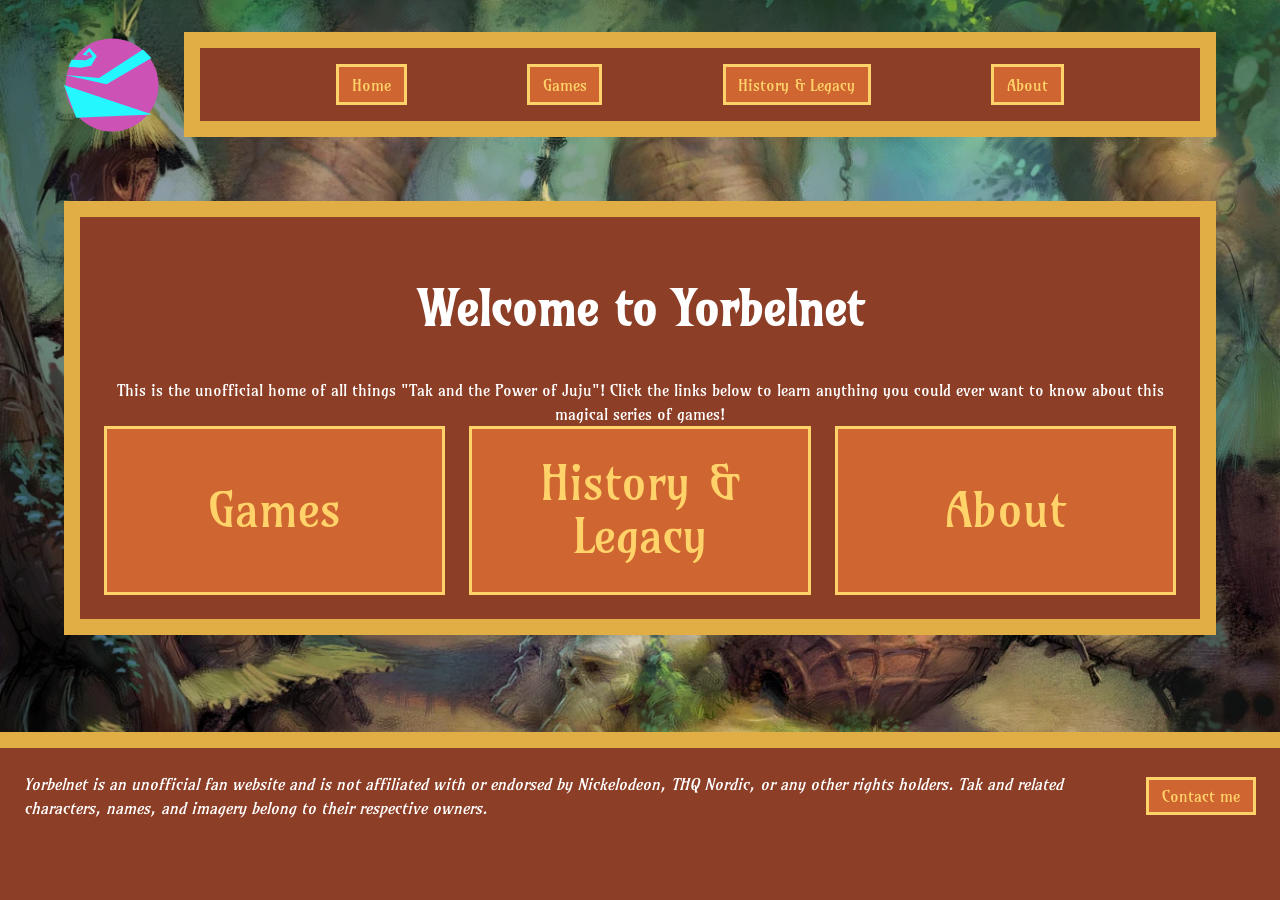
<file: index.html>
<!DOCTYPE html>
<html lang="en">
<head>
    <meta charset="UTF-8">
    <meta name="viewport" content="width=device-width, initial-scale=1.0">
    <title>Yorbelnet</title>
    <link rel="icon" type="image/svg+xml" href="assets/Yorbel.svg">
    <link rel="stylesheet" href="styles.css">

    <script>
        class HelloWorld extends HTMLElement {
            connectedCallback() {
                console.log("Hello World!");
            }
        }

        customElements.define("hello-world", HelloWorld);
    </script>
</head>
<body>
    <header>
        <site-logo>
            <a href="index.html" title="Go to homepage" aria-label="Go to homepage">
                <svg width="50" height="50" viewBox="0 0 124 124" fill="none" aria-hidden="true">
                    <circle cx="62" cy="62" r="60" fill="#cd52b5"/>
                    <polygon points="0,62 15.8,104.2 114,100" fill="#25f7ff"/>
                    <polygon points="1.5,49 55,61 113,27 102,16 45.2,53" fill="#25f7ff"/>
                    <polygon points="5.9,38.4 22,39.7 35,37.2 42.4,24.5 32.8,14 24,22.9 32.8,24.2 28.8,22.0 32.5,18.6 36.9,25.4 28.2,30.1 9.9,29.4" fill="#25f7ff"/>
                </svg>
            </a>
        </site-logo>
        <nav>
            <ul>
                <li><nav-item><a href="index.html" title="Go to homepage" class="active">Home</a></nav-item></li>
                <li>
                    <nav-item><a href="games.html" title="Learn about the games">Games</a></nav-item>
                    <nav-dropdown>
                        <nav-sub-item><a href="tak1.html" title="Learn about the first game">Tak and the Power of Juju</a></nav-sub-item>
                        <nav-sub-item><a href="tak2.html" title="Learn about the second game">Tak 2: The Staff of Dreams</a></nav-sub-item>
                        <nav-sub-item><a href="tak3.html" title="Learn about the third game">Tak: The Great Juju Challenge</a></nav-sub-item>
                    </nav-dropdown>
                </li>
                <li><nav-item><a href="history.html" title="Learn about the history and legacy of the series">History & Legacy</a></nav-item></li>
                <li><nav-item><a href="about.html" title="Learn about the website">About</a></nav-item></li>
            </ul>
        </nav>
    </header>

    <main>
        <noscript>
            <p>Javascript is disabled in your browser. Some features may not work as expected.</p>
        </noscript>
        <h1>Welcome to Yorbelnet</h1>
        <page-description>This is the unofficial home of all things "Tak and the Power of Juju"! Click the links below to learn anything you could ever want to know about this magical series of games!</page-description>
        <div id="home-links">
            <a href="games.html" title="Learn about the games">Games</a>
            <a href="history.html" title="Learn about the history and legacy of the series">History & Legacy</a>
            <a href="about.html" title="Learn about the website">About</a>
        </div>

    </main>

    <footer>
        <button commandfor="contact-me" command="show-modal">Contact me</button>
        <p><i>Yorbelnet is an unofficial fan website and is not affiliated with or endorsed by Nickelodeon, THQ Nordic, or any other rights holders. Tak and related characters, names, and imagery belong to their respective owners.</i></p>
    </footer>

    <dialog id="contact-me">
        <form action="#" method="post">
            <fieldset>
                <legend><b>Contact Information</b></legend>
                <label for="name">Name:</label>
                <input type="text" id="name" name="name" placeholder="Enter your name" required>
                <label for="email">Email:</label>
                <input type="email" id="email" name="email" placeholder="Enter your email" required>
            </fieldset>
            <hr>
            <fieldset>
                <legend><b>Your question</b></legend>
                <label for="question">Question:</label>
                <textarea id="question" name="question" rows="4" placeholder="Write your question here..." required></textarea>
            </fieldset>
            <button type="submit">Submit</button>
            <button type="button" commandfor="contact-me" command="close">Close</button>
        </form>
    </dialog>

    <hello-world></hello-world>
</body>
</html>
</file>
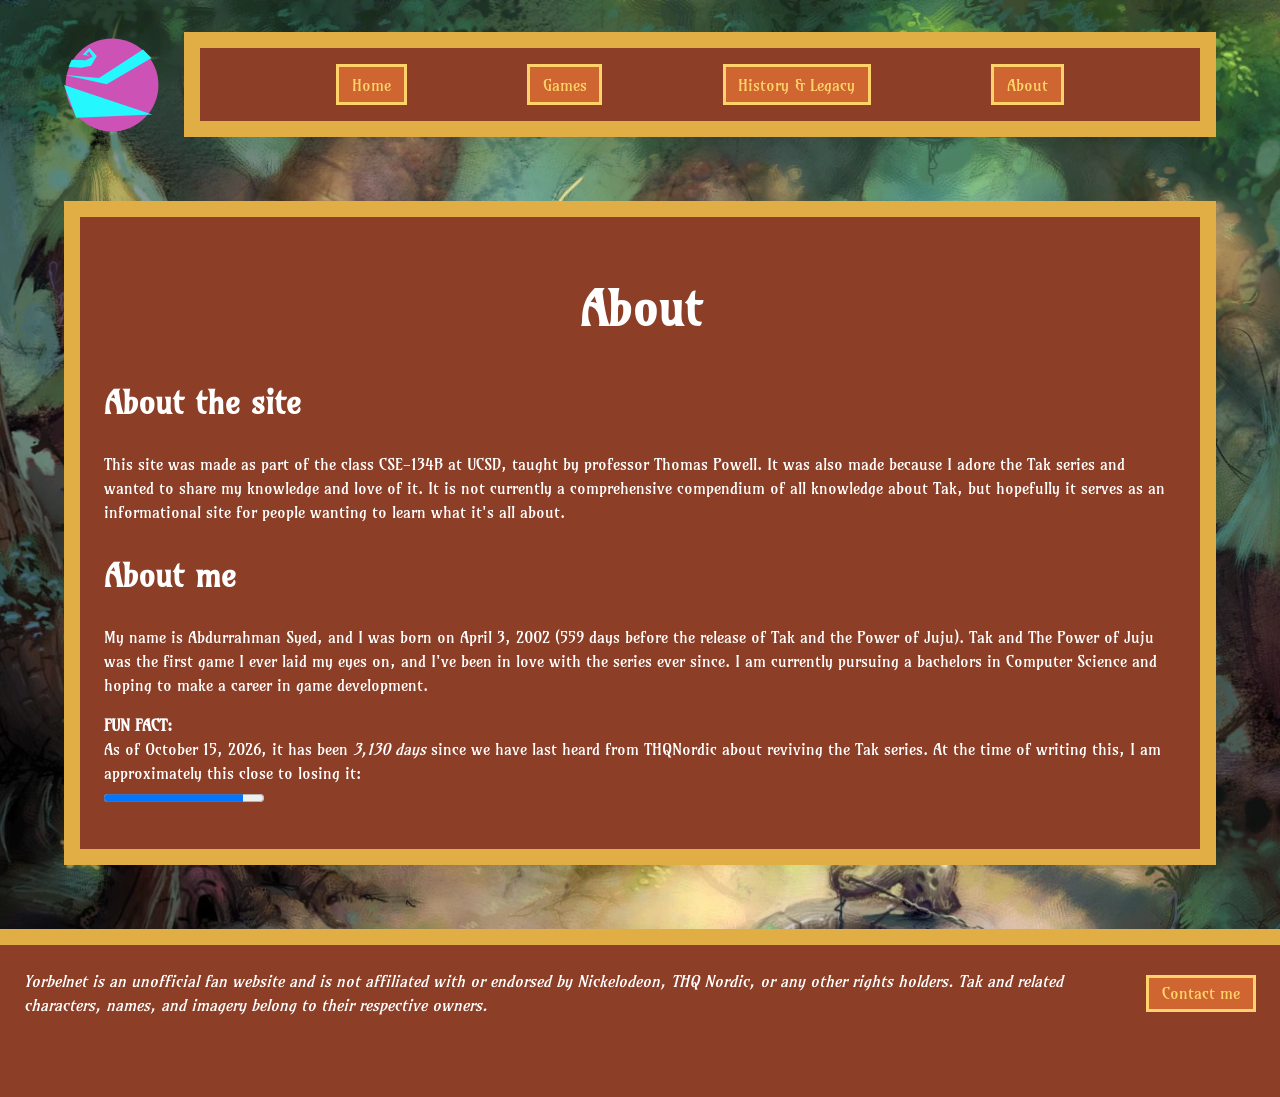
<file: about.html>
<!DOCTYPE html>
<html lang="en">
<head>
    <meta charset="UTF-8">
    <meta name="viewport" content="width=device-width, initial-scale=1.0">
    <title>About | Yorbelnet</title>
    <link rel="icon" type="image/svg+xml" href="assets/Yorbel.svg">
    <link rel="stylesheet" href="styles.css">
</head>
<body>
    <header>
        <site-logo>
            <a href="index.html" title="Go to homepage" aria-label="Go to homepage">
                <svg width="50" height="50" viewBox="0 0 124 124" fill="none" aria-hidden="true">
                    <circle cx="62" cy="62" r="60" fill="#cd52b5"/>
                    <polygon points="0,62 15.8,104.2 114,100" fill="#25f7ff"/>
                    <polygon points="1.5,49 55,61 113,27 102,16 45.2,53" fill="#25f7ff"/>
                    <polygon points="5.9,38.4 22,39.7 35,37.2 42.4,24.5 32.8,14 24,22.9 32.8,24.2 28.8,22.0 32.5,18.6 36.9,25.4 28.2,30.1 9.9,29.4" fill="#25f7ff"/>
                </svg>
            </a>
        </site-logo>
        <nav>
            <ul>
                <li><nav-item><a href="index.html" title="Go to homepage">Home</a></nav-item></li>
                <li>
                    <nav-item><a href="games.html" title="Learn about the games">Games</a></nav-item>
                    <nav-dropdown>
                        <nav-sub-item><a href="tak1.html" title="Learn about the first game">Tak and the Power of Juju</a></nav-sub-item>
                        <nav-sub-item><a href="tak2.html" title="Learn about the second game">Tak 2: The Staff of Dreams</a></nav-sub-item>
                        <nav-sub-item><a href="tak3.html" title="Learn about the third game">Tak: The Great Juju Challenge</a></nav-sub-item>
                    </nav-dropdown>
                </li>
                <li><nav-item><a href="history.html" title="Learn about the history and legacy of the series">History & Legacy</a></nav-item></li>
                <li><nav-item><a href="about.html" title="Learn about the website" class="active">About</a></nav-item></li>
            </ul>
        </nav>
    </header>

    <main>
        <noscript>
            <p>Javascript is disabled in your browser. Some features may not work as expected.</p>
        </noscript>
        <h1>About</h1>
        <div>
            <h2>About the site</h2>
            <p>
                This site was made as part of the class CSE-134B at UCSD, taught by professor Thomas Powell.
                It was also made because I adore the Tak series and wanted to share my knowledge and love of it.
                It is not currently a comprehensive compendium of all knowledge about Tak, but hopefully it serves
                as an informational site for people wanting to learn what it's all about.
            </p>
        </div>
        <div>
            <h2>About me</h2>
            <p>
                My name is Abdurrahman Syed, and I was born on April 3, 2002 (559 days before the release of Tak and
                the Power of Juju). Tak and The Power of Juju was the first game I ever laid my eyes on, and I've
                been in love with the series ever since. I am currently pursuing a bachelors in Computer Science and
                hoping to make a career in game development.</p>
            <p><strong>FUN FACT:</strong><br>As of October 15, 2026, it has been <em>3,130 days</em> since we have last heard from THQNordic about reviving the Tak series. At the time of writing this, I am approximately this close to losing it:<br><progress value="87" max="100">87%</progress></p>
        </div>
    </main>

    <footer>
        <button commandfor="contact-me" command="show-modal">Contact me</button>
        <p><i>Yorbelnet is an unofficial fan website and is not affiliated with or endorsed by Nickelodeon, THQ Nordic, or any other rights holders. Tak and related characters, names, and imagery belong to their respective owners.</i></p>
    </footer>

    <dialog id="contact-me">
        <form action="#" method="post">
            <fieldset>
                <legend><b>Contact Information</b></legend>
                <label for="name">Name:</label>
                <input type="text" id="name" name="name" placeholder="Enter your name" required>
                <label for="email">Email:</label>
                <input type="email" id="email" name="email" placeholder="Enter your email" required>
            </fieldset>
            <hr>
            <fieldset>
                <legend><b>Your question</b></legend>
                <label for="question">Question:</label>
                <textarea id="question" name="question" rows="4" placeholder="Write your question here..." required></textarea>
            </fieldset>
            <button type="submit">Submit</button>
            <button type="button" commandfor="contact-me" command="close">Close</button>
        </form>
    </dialog>
</body>
</html>
</file>
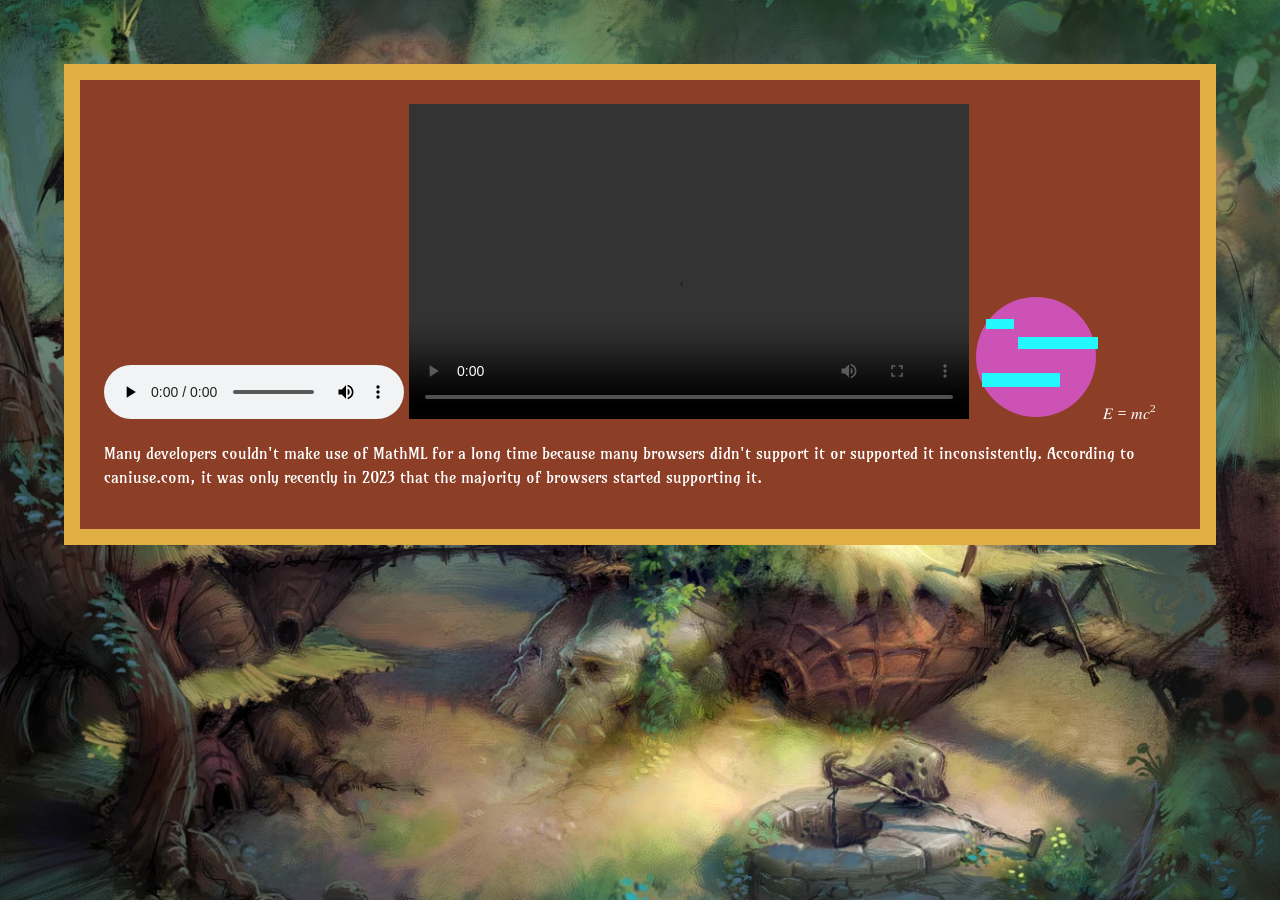
<file: experiments.html>
<!DOCTYPE html>
<html lang="en">
<head>
    <meta charset="UTF-8">
    <meta name="viewport" content="width=device-width, initial-scale=1.0">
    <title>Experiments</title>
    <link rel="stylesheet" href="styles.css">
</head>
<body>
    <main>
        <template id="game-card-template">
            <a href="Game Page URL" title="Learn about Game Name">
                <article>
                    <h2>Game Name</h2>
                    <img src="Game Cover Image Path" alt="Game Name Cover Art">
                    <release-date>
                        Released: <time datetime="Release Date">Release Date</time>
                    </release-date>
                    <p>Game Description</p>
                </article>
            </a>
        </template>

        <audio controls>
            <source src="assets/grem_growl.wav">
            <source src="assets/memory-4.mp3">
            Audio could not play
        </audio>
        
        <video src="assets/BleedOutDemo.mp4" width="560" height="315" controls>Video could not play</video>

        <canvas id="my-canvas" width="124" height="124">Canvas could not display</canvas>

        <script>
            const canvas = document.getElementById("my-canvas");
            const ctx = canvas.getContext("2d");

            ctx.fillStyle = "#cd52b5";
            ctx.beginPath();
            ctx.arc(62, 62, 60, 0, 2 * Math.PI);
            ctx.fill();

            ctx.fillStyle = "#25f7ff";
            ctx.fillRect(8, 78, 78, 14);
            ctx.fillRect(44, 42, 80, 12);
            ctx.fillRect(12, 24, 28, 10);
        </script>

        <math>
            <mi>E</mi>
            <mo>=</mo>
            <mi>m</mi>
            <msup>
                <mi>c</mi>
                <mn>2</mn>
            </msup>
        </math>

        <p>
            Many developers couldn't make use of MathML for a long time because many browsers didn't support it or supported it inconsistently.
            According to caniuse.com, it was only recently in 2023 that the majority of browsers started supporting it.
        </p>
    </main>
</body>
</html>
</file>
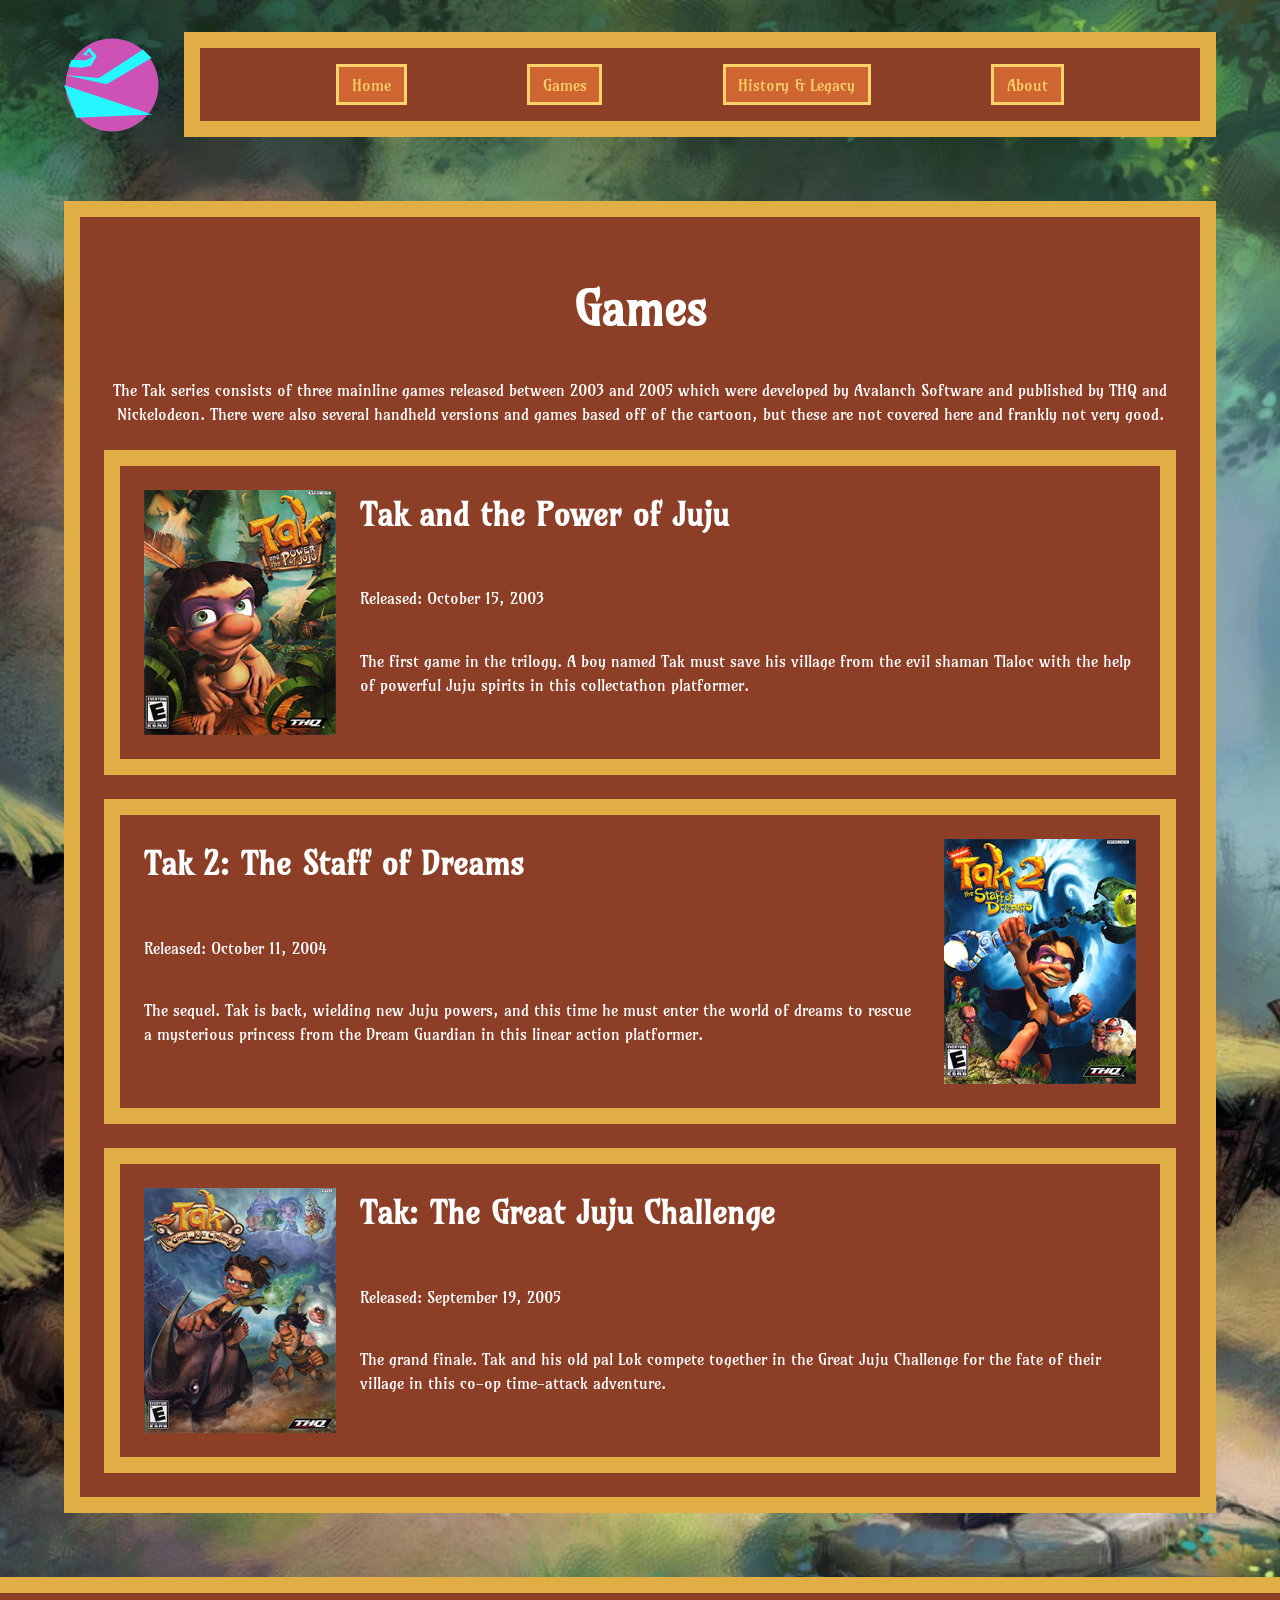
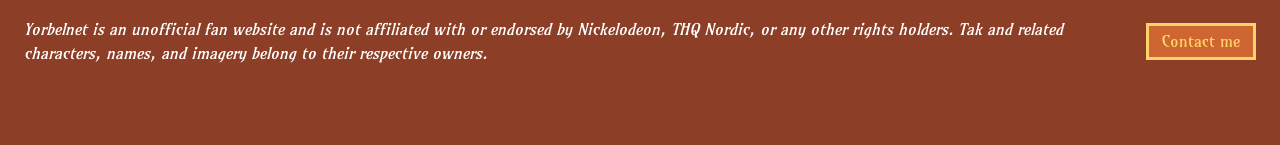
<file: games.html>
<!DOCTYPE html>
<html lang="en">
<head>
    <meta charset="UTF-8">
    <meta name="viewport" content="width=device-width, initial-scale=1.0">
    <title>Games | Yorbelnet</title>
    <link rel="icon" type="image/svg+xml" href="assets/Yorbel.svg">
    <link rel="stylesheet" href="styles.css">
</head>
<body>
    <header>
        <site-logo>
            <a href="index.html" title="Go to homepage" aria-label="Go to homepage">
                <svg width="50" height="50" viewBox="0 0 124 124" fill="none" aria-hidden="true">
                    <circle cx="62" cy="62" r="60" fill="#cd52b5"/>
                    <polygon points="0,62 15.8,104.2 114,100" fill="#25f7ff"/>
                    <polygon points="1.5,49 55,61 113,27 102,16 45.2,53" fill="#25f7ff"/>
                    <polygon points="5.9,38.4 22,39.7 35,37.2 42.4,24.5 32.8,14 24,22.9 32.8,24.2 28.8,22.0 32.5,18.6 36.9,25.4 28.2,30.1 9.9,29.4" fill="#25f7ff"/>
                </svg>
            </a>
        </site-logo>
        <nav>
            <ul>
                <li><nav-item><a href="index.html" title="Go to homepage">Home</a></nav-item></li>
                <li>
                    <nav-item><a href="games.html" title="Learn about the games" class="active">Games</a></nav-item>
                    <nav-dropdown>
                        <nav-sub-item><a href="tak1.html" title="Learn about the first game">Tak and the Power of Juju</a></nav-sub-item>
                        <nav-sub-item><a href="tak2.html" title="Learn about the second game">Tak 2: The Staff of Dreams</a></nav-sub-item>
                        <nav-sub-item><a href="tak3.html" title="Learn about the third game">Tak: The Great Juju Challenge</a></nav-sub-item>
                    </nav-dropdown>
                </li>
                <li><nav-item><a href="history.html" title="Learn about the history and legacy of the series">History & Legacy</a></nav-item></li>
                <li><nav-item><a href="about.html" title="Learn about the website">About</a></nav-item></li>
            </ul>
        </nav>
    </header>

    <main>
        <noscript>
            <p>Javascript is disabled in your browser. Some features may not work as expected.</p>
        </noscript>
        <h1>Games</h1>
        <page-description>The Tak series consists of three mainline games released between 2003 and 2005 which were developed by Avalanch Software and published by THQ and Nickelodeon. There were also several handheld versions and games based off of the cartoon, but these are not covered here and frankly not very good.</page-description>
        <game-card class="image-left">
            <a href="tak1.html" title="Learn about the first game">
                <article>
                    <h2>Tak and the Power of Juju</h2>
                    <img src="assets/Tak_and_the_Power_of_Juju_Coverart.png" alt="Tak and the Power of Juju">
                    <release-date>Released: October 15, 2003</release-date>
                    <p>The first game in the trilogy. A boy named Tak must save his village from the evil shaman Tlaloc with the help of powerful Juju spirits in this collectathon platformer.</p>
                </article>
            </a>
        </game-card>
        <game-card class="image-right">
            <a href="tak2.html" title="Learn about the second game">
                <article>
                    <h2>Tak 2: The Staff of Dreams</h2>
                    <img src="assets/Tak_2_-_The_Staff_of_Dreams_Coverart.png" alt="Tak 2: The Staff of Dreams">
                    <release-date>Released: October 11, 2004</release-date>
                    <p>The sequel. Tak is back, wielding new Juju powers, and this time he must enter the world of dreams to rescue a mysterious princess from the Dream Guardian in this linear action platformer.</p>
                </article>
            </a>
        </game-card>
        <game-card class="image-left">
            <a href="tak3.html" title="Learn about the third game">
                <article>
                    <h2>Tak: The Great Juju Challenge</h2>
                    <img src="assets/Tak_-_The_Great_Juju_Challenge_Coverart.png" alt="Tak: The Great Juju Challenge">
                    <release-date>Released: September 19, 2005</release-date>
                    <p>The grand finale. Tak and his old pal Lok compete together in the Great Juju Challenge for the fate of their village in this co-op time-attack adventure.</p>
                </article>
            </a>
        </game-card>
    </main>

    <footer>
        <button commandfor="contact-me" command="show-modal">Contact me</button>
        <p><i>Yorbelnet is an unofficial fan website and is not affiliated with or endorsed by Nickelodeon, THQ Nordic, or any other rights holders. Tak and related characters, names, and imagery belong to their respective owners.</i></p>
    </footer>

    <dialog id="contact-me">
        <form action="#" method="post">
            <fieldset>
                <legend><b>Contact Information</b></legend>
                <label for="name">Name:</label>
                <input type="text" id="name" name="name" placeholder="Enter your name" required>
                <label for="email">Email:</label>
                <input type="email" id="email" name="email" placeholder="Enter your email" required>
            </fieldset>
            <hr>
            <fieldset>
                <legend><b>Your question</b></legend>
                <label for="question">Question:</label>
                <textarea id="question" name="question" rows="4" placeholder="Write your question here..." required></textarea>
            </fieldset>
            <button type="submit">Submit</button>
            <button type="button" commandfor="contact-me" command="close">Close</button>
        </form>
    </dialog>
</body>
</html>
</file>
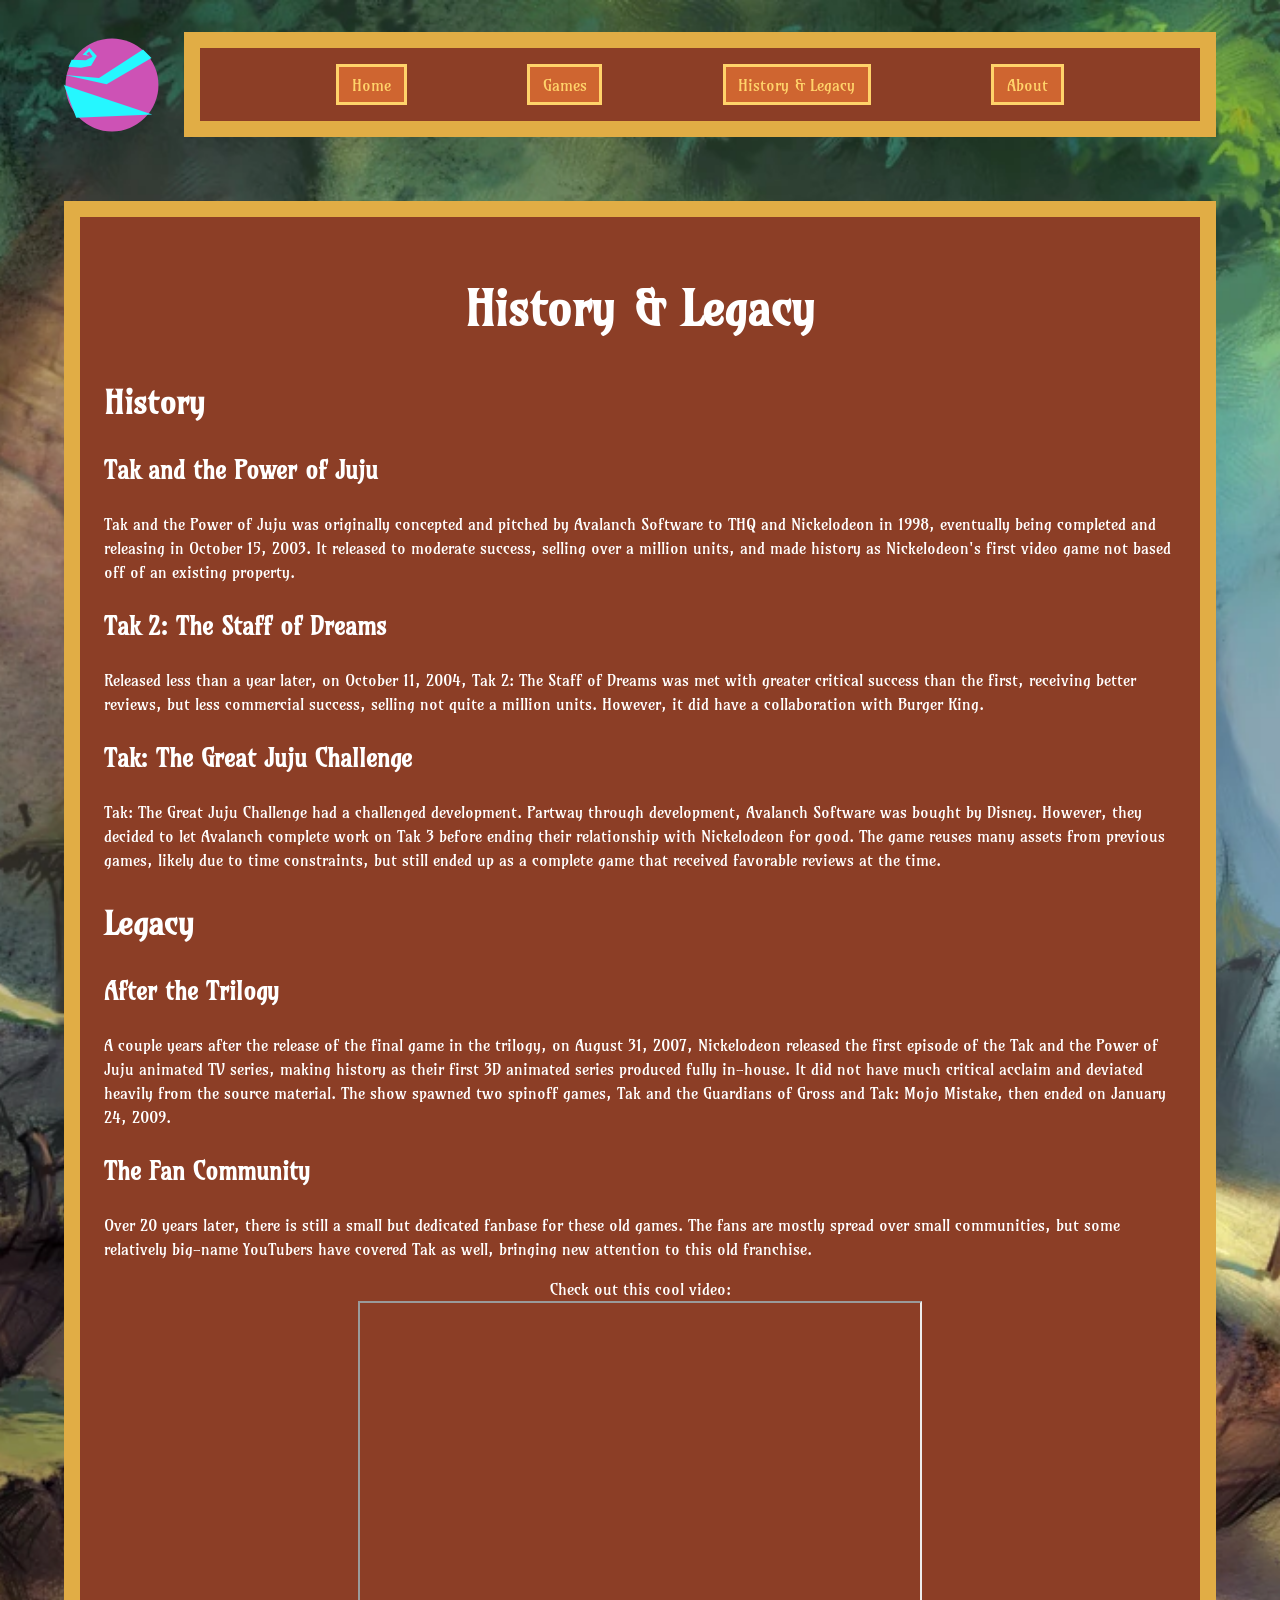
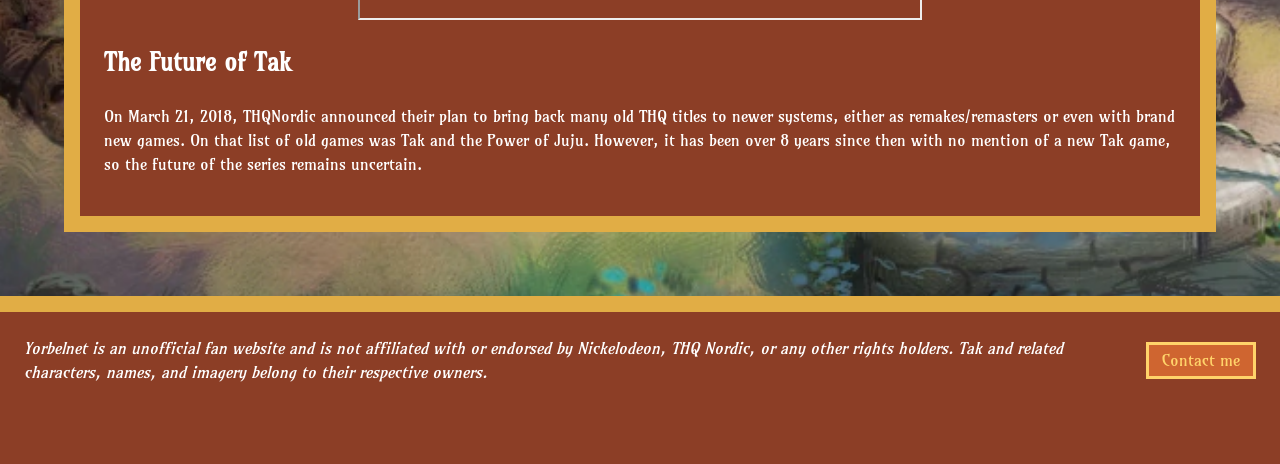
<file: history.html>
<!DOCTYPE html>
<html lang="en">
<head>
    <meta charset="UTF-8">
    <meta name="viewport" content="width=device-width, initial-scale=1.0">
    <title>History & Legacy | Yorbelnet</title>
    <link rel="icon" type="image/svg+xml" href="assets/Yorbel.svg">
    <link rel="stylesheet" href="styles.css">
</head>
<body>
    <header>
        <site-logo>
            <a href="index.html" title="Go to homepage" aria-label="Go to homepage">
                <svg width="50" height="50" viewBox="0 0 124 124" fill="none" aria-hidden="true">
                    <circle cx="62" cy="62" r="60" fill="#cd52b5"/>
                    <polygon points="0,62 15.8,104.2 114,100" fill="#25f7ff"/>
                    <polygon points="1.5,49 55,61 113,27 102,16 45.2,53" fill="#25f7ff"/>
                    <polygon points="5.9,38.4 22,39.7 35,37.2 42.4,24.5 32.8,14 24,22.9 32.8,24.2 28.8,22.0 32.5,18.6 36.9,25.4 28.2,30.1 9.9,29.4" fill="#25f7ff"/>
                </svg>
            </a>
        </site-logo>
        <nav>
            <ul>
                <li><nav-item><a href="index.html" title="Go to homepage">Home</a></nav-item></li>
                <li>
                    <nav-item><a href="games.html" title="Learn about the games">Games</a></nav-item>
                    <nav-dropdown>
                        <nav-sub-item><a href="tak1.html" title="Learn about the first game">Tak and the Power of Juju</a></nav-sub-item>
                        <nav-sub-item><a href="tak2.html" title="Learn about the second game">Tak 2: The Staff of Dreams</a></nav-sub-item>
                        <nav-sub-item><a href="tak3.html" title="Learn about the third game">Tak: The Great Juju Challenge</a></nav-sub-item>
                    </nav-dropdown>
                </li>
                <li><nav-item><a href="history.html" title="Learn about the history and legacy of the series" class="active">History & Legacy</a></nav-item></li>
                <li><nav-item><a href="about.html" title="Learn about the website">About</a></nav-item></li>
            </ul>
        </nav>
    </header>

    <main>
        <noscript>
            <p>Javascript is disabled in your browser. Some features may not work as expected.</p>
        </noscript>
        <h1>History & Legacy</h1>
        <section>
            <h2>History</h2>
            <h3>Tak and the Power of Juju</h3>
            <p>
                Tak and the Power of Juju was originally concepted and pitched by Avalanch Software to THQ and
                Nickelodeon in 1998, eventually being completed and releasing in October 15, 2003. It released to
                moderate success, selling over a million units, and made history as Nickelodeon's first video game
                not based off of an existing property.
            </p>
            <h3>Tak 2: The Staff of Dreams</h3>
            <p>
                Released less than a year later, on October 11, 2004, Tak 2: The Staff of Dreams was met with greater
                critical success than the first, receiving better reviews, but less commercial success, selling
                not quite a million units. However, it did have a collaboration with Burger King.
            </p>
            <h3>Tak: The Great Juju Challenge</h3>
            <p>
                Tak: The Great Juju Challenge had a challenged development. Partway through development, Avalanch
                Software was bought by Disney. However, they decided to let Avalanch complete work on Tak 3
                before ending their relationship with Nickelodeon for good. The game reuses many assets from
                previous games, likely due to time constraints, but still ended up as a complete game that received
                favorable reviews at the time.
            </p>
        </section>
        <section>
            <h2>Legacy</h2>
            <h3>After the Trilogy</h3>
            <p>
                A couple years after the release of the final game in the trilogy, on August 31, 2007, Nickelodeon
                released the first episode of the Tak and the Power of Juju animated TV series, making history as
                their first 3D animated series produced fully in-house. It did not have much critical acclaim and
                deviated heavily from the source material. The show spawned two spinoff games, Tak and the Guardians
                of Gross and Tak: Mojo Mistake, then ended on January 24, 2009.
            </p>
            <h3>The Fan Community</h3>
            <p>
                Over 20 years later, there is still a small but dedicated fanbase for these old games. The fans
                are mostly spread over small communities, but some relatively big-name YouTubers have covered
                Tak as well, bringing new attention to this old franchise.
            </p>
            <label for="nitrorad-video">Check out this cool video:</label>
            <iframe id="nitrorad-video" src="https://www.youtube.com/embed/SZZG45G8VqQ" width="560" height="315" title="YouTube video" allowfullscreen></iframe>
            <h3>The Future of Tak</h3>
            <p>
                On March 21, 2018, THQNordic announced their plan to bring back many old THQ titles to newer
                systems, either as remakes/remasters or even with brand new games. On that list of old games
                was Tak and the Power of Juju. However, it has been over 8 years since then with no mention of a
                new Tak game, so the future of the series remains uncertain.
            </p>
        </section>
    </main>

    <footer>
        <button commandfor="contact-me" command="show-modal">Contact me</button>
        <p><i>Yorbelnet is an unofficial fan website and is not affiliated with or endorsed by Nickelodeon, THQ Nordic, or any other rights holders. Tak and related characters, names, and imagery belong to their respective owners.</i></p>
    </footer>

    <dialog id="contact-me">
        <form action="#" method="post">
            <fieldset>
                <legend><b>Contact Information</b></legend>
                <label for="name">Name:</label>
                <input type="text" id="name" name="name" placeholder="Enter your name" required>
                <label for="email">Email:</label>
                <input type="email" id="email" name="email" placeholder="Enter your email" required>
            </fieldset>
            <hr>
            <fieldset>
                <legend><b>Your question</b></legend>
                <label for="question">Question:</label>
                <textarea id="question" name="question" rows="4" placeholder="Write your question here..." required></textarea>
            </fieldset>
            <button type="submit">Submit</button>
            <button type="button" commandfor="contact-me" command="close">Close</button>
        </form>
    </dialog>
</body>
</html>
</file>
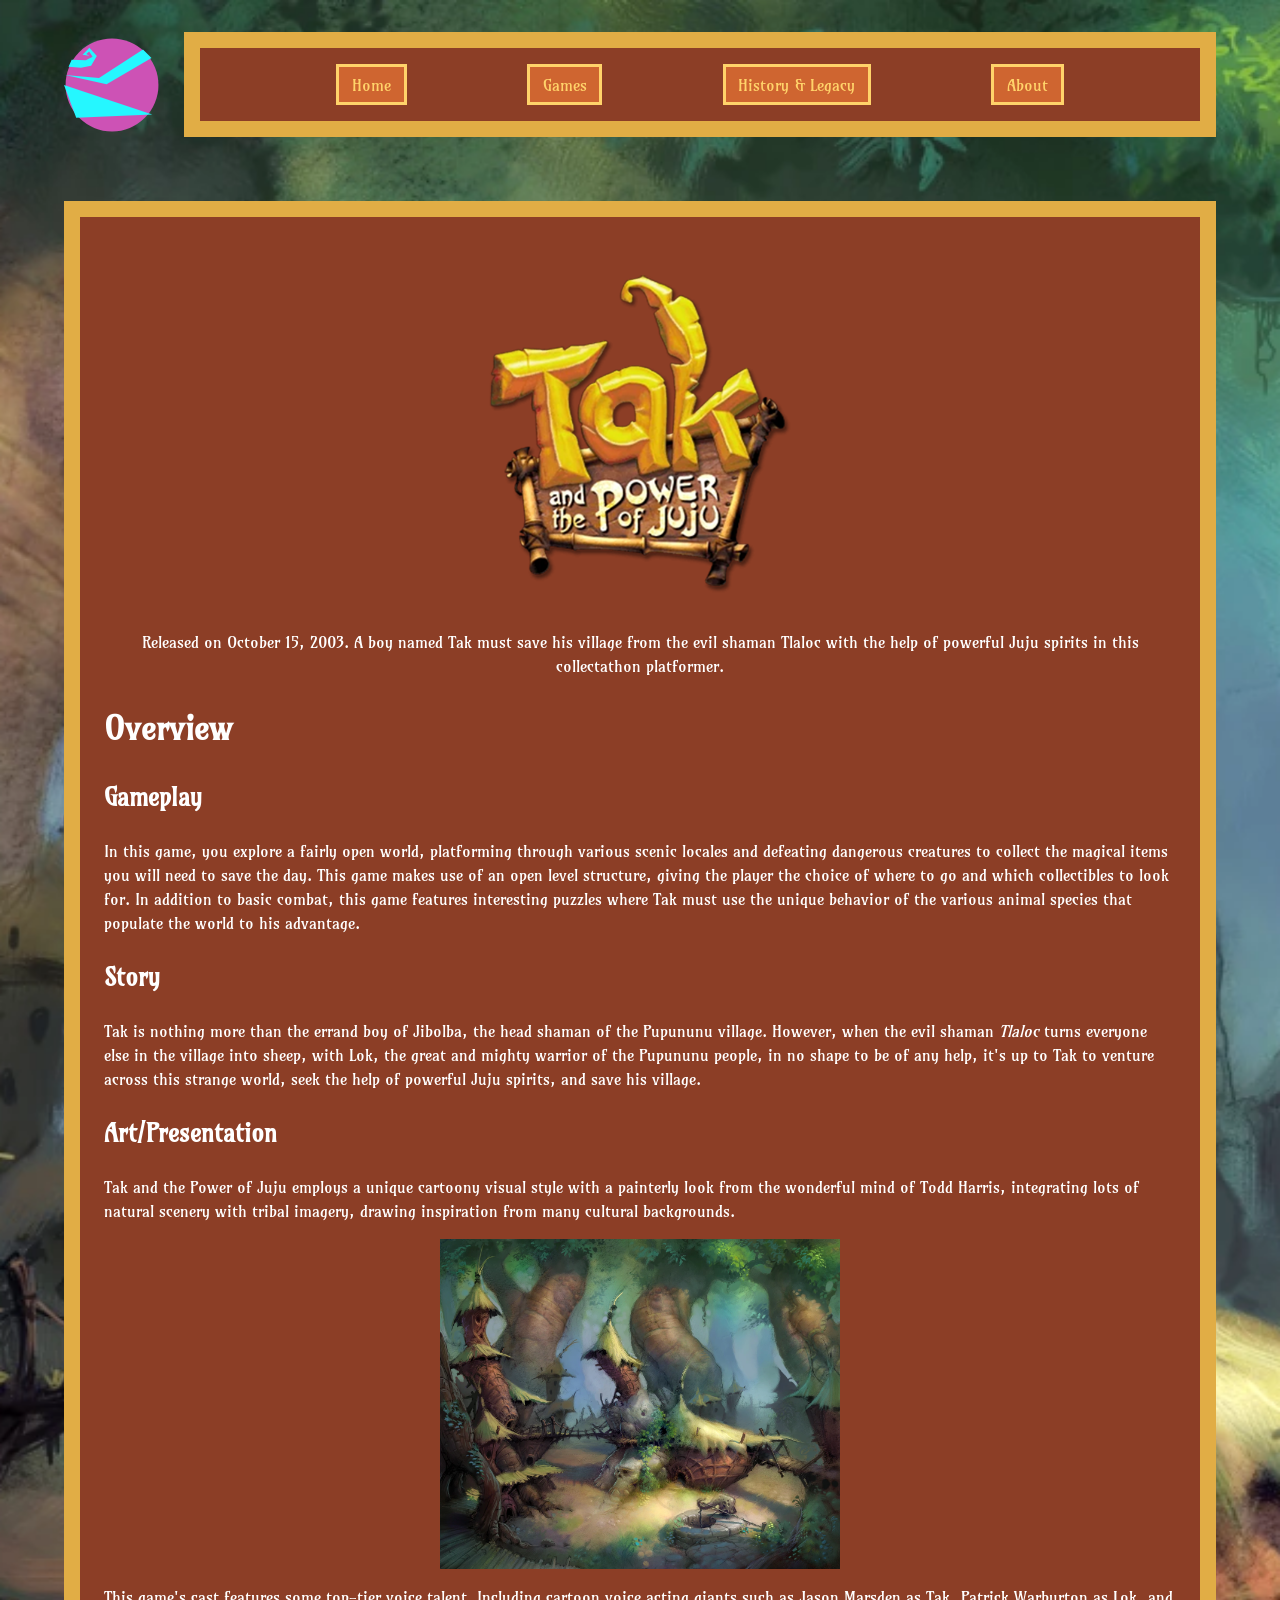
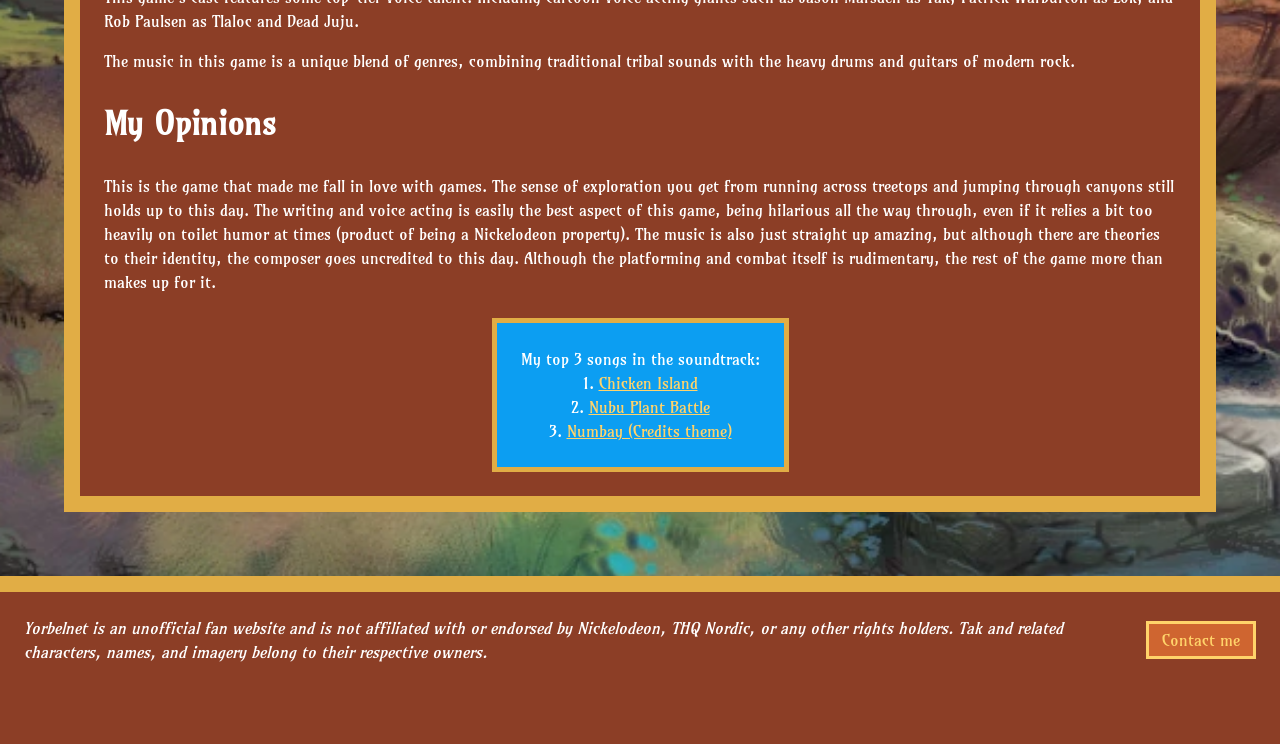
<file: tak1.html>
<!DOCTYPE html>
<html lang="en">
<head>
    <meta charset="UTF-8">
    <meta name="viewport" content="width=device-width, initial-scale=1.0">
    <title>Tak and the Power of Juju | Yorbelnet</title>
    <link rel="icon" type="image/svg+xml" href="assets/Yorbel.svg">
    <link rel="stylesheet" href="styles.css">
</head>
<body>
    <header>
        <site-logo>
            <a href="index.html" title="Go to homepage" aria-label="Go to homepage">
                <svg width="50" height="50" viewBox="0 0 124 124" fill="none" aria-hidden="true">
                    <circle cx="62" cy="62" r="60" fill="#cd52b5"/>
                    <polygon points="0,62 15.8,104.2 114,100" fill="#25f7ff"/>
                    <polygon points="1.5,49 55,61 113,27 102,16 45.2,53" fill="#25f7ff"/>
                    <polygon points="5.9,38.4 22,39.7 35,37.2 42.4,24.5 32.8,14 24,22.9 32.8,24.2 28.8,22.0 32.5,18.6 36.9,25.4 28.2,30.1 9.9,29.4" fill="#25f7ff"/>
                </svg>
            </a>
        </site-logo>
        <nav>
            <ul>
                <li><nav-item><a href="index.html" title="Go to homepage">Home</a></nav-item></li>
                <li>
                    <nav-item><a href="games.html" title="Learn about the games">Games</a></nav-item>
                    <nav-dropdown>
                        <nav-sub-item><a href="tak1.html" title="Learn about the first game" class="active">Tak and the Power of Juju</a></nav-sub-item>
                        <nav-sub-item><a href="tak2.html" title="Learn about the second game">Tak 2: The Staff of Dreams</a></nav-sub-item>
                        <nav-sub-item><a href="tak3.html" title="Learn about the third game">Tak: The Great Juju Challenge</a></nav-sub-item>
                    </nav-dropdown>
                </li>
                <li><nav-item><a href="history.html" title="Learn about the history and legacy of the series">History & Legacy</a></nav-item></li>
                <li><nav-item><a href="about.html" title="Learn about the website">About</a></nav-item></li>
            </ul>
        </nav>
    </header>

    <main>
        <noscript>
            <p>Javascript is disabled in your browser. Some features may not work as expected.</p>
        </noscript>
        <h1>
            <picture>
                <source media="(max-width: 600px)" srcset="assets/Tak_Logo.png" width="200">
                <img src="assets/Tak_Logo.png" alt="Tak and the Power of Juju" width="400">
            </picture>
        </h1>
        <page-description>Released on October 15, 2003. A boy named Tak must save his village from the evil shaman Tlaloc with the help of powerful Juju spirits in this collectathon platformer.</page-description>
        <section>
            <h2>Overview</h2>
            <h3>Gameplay</h3>
            <p>
                In this game, you explore a fairly open world, platforming through various scenic locales and
                defeating dangerous creatures to collect the magical items you will need to save the day. This
                game makes use of an open level structure, giving the player the choice of where to go and which
                <span title='The magical "Yorbels" that this wonderful site is named after'>collectibles</span>
                to look for. In addition to basic combat, this game features interesting puzzles where Tak must
                use the unique behavior of the various animal species that populate the world to his advantage.
            </p>
            <h3>Story</h3>
            <p>
                Tak is nothing more than the errand boy of Jibolba, the head shaman of the Pupununu village.
                However, when the evil shaman <em>Tlaloc</em> turns everyone else in the village into sheep,
                with Lok, the great and mighty warrior of the Pupununu people, in no shape to be of any help, it's
                up to Tak to venture across this strange world, seek the help of powerful Juju spirits, and save his
                village.
            </p>
            <h3>Art/Presentation</h3>
            <p>
                Tak and the Power of Juju employs a unique cartoony visual style with a painterly look from the
                wonderful mind of Todd Harris, integrating lots of natural scenery with tribal imagery, drawing
                inspiration from many cultural backgrounds.
            </p>
            <img src="assets/Village_art.webp" alt="Concept art of Tak's village" width="400">
            <p>
                This game's cast features some top-tier voice talent. Including cartoon voice acting giants such
                as Jason Marsden as Tak, Patrick Warburton as Lok, and Rob Paulsen as Tlaloc and Dead Juju.
            </p>
            <p>
                The music in this game is a unique blend of genres, combining traditional tribal sounds with the
                heavy drums and guitars of modern rock.
            </p>
        </section>
        <section>
            <h2>My Opinions</h2>
            <p>
                This is the game that made me fall in love with games. The sense of exploration you get from running
                across treetops and jumping through canyons still holds up to this day. The writing and voice
                acting is easily the best aspect of this game, being hilarious all the way through, even if it
                relies a bit too heavily on toilet humor at times (product of being a Nickelodeon property). The
                music is also just straight up amazing, but although there are theories to their identity, the
                composer goes uncredited to this day. Although the platforming and combat itself is rudimentary, the
                rest of the game more than makes up for it.
            </p>
            <music-ranking>
                My top 3 songs in the soundtrack:
                <ol>
                    <li><a href="https://youtu.be/InmIDMzapdA" title="Listen to the song!" target="_blank" rel="noopener noreferrer">Chicken Island</a></li>
                    <li><a href="https://youtu.be/kGPveWh5btg" title="Listen to the song!" target="_blank" rel="noopener noreferrer">Nubu Plant Battle</a></li>
                    <li><a href="https://youtu.be/YGxCnxQiEOc" title="Listen to the song!" target="_blank" rel="noopener noreferrer">Numbay (Credits theme)</a></li>
                </ol>
            </music-ranking>
        </section>
    </main>

    <footer>
        <button commandfor="contact-me" command="show-modal">Contact me</button>
        <p><i>Yorbelnet is an unofficial fan website and is not affiliated with or endorsed by Nickelodeon, THQ Nordic, or any other rights holders. Tak and related characters, names, and imagery belong to their respective owners.</i></p>
    </footer>

    <dialog id="contact-me">
        <form action="#" method="post">
            <fieldset>
                <legend><b>Contact Information</b></legend>
                <label for="name">Name:</label>
                <input type="text" id="name" name="name" placeholder="Enter your name" required>
                <label for="email">Email:</label>
                <input type="email" id="email" name="email" placeholder="Enter your email" required>
            </fieldset>
            <hr>
            <fieldset>
                <legend><b>Your question</b></legend>
                <label for="question">Question:</label>
                <textarea id="question" name="question" rows="4" placeholder="Write your question here..." required></textarea>
            </fieldset>
            <button type="submit">Submit</button>
            <button type="button" commandfor="contact-me" command="close">Close</button>
        </form>
    </dialog>
</body>
</html>
</file>
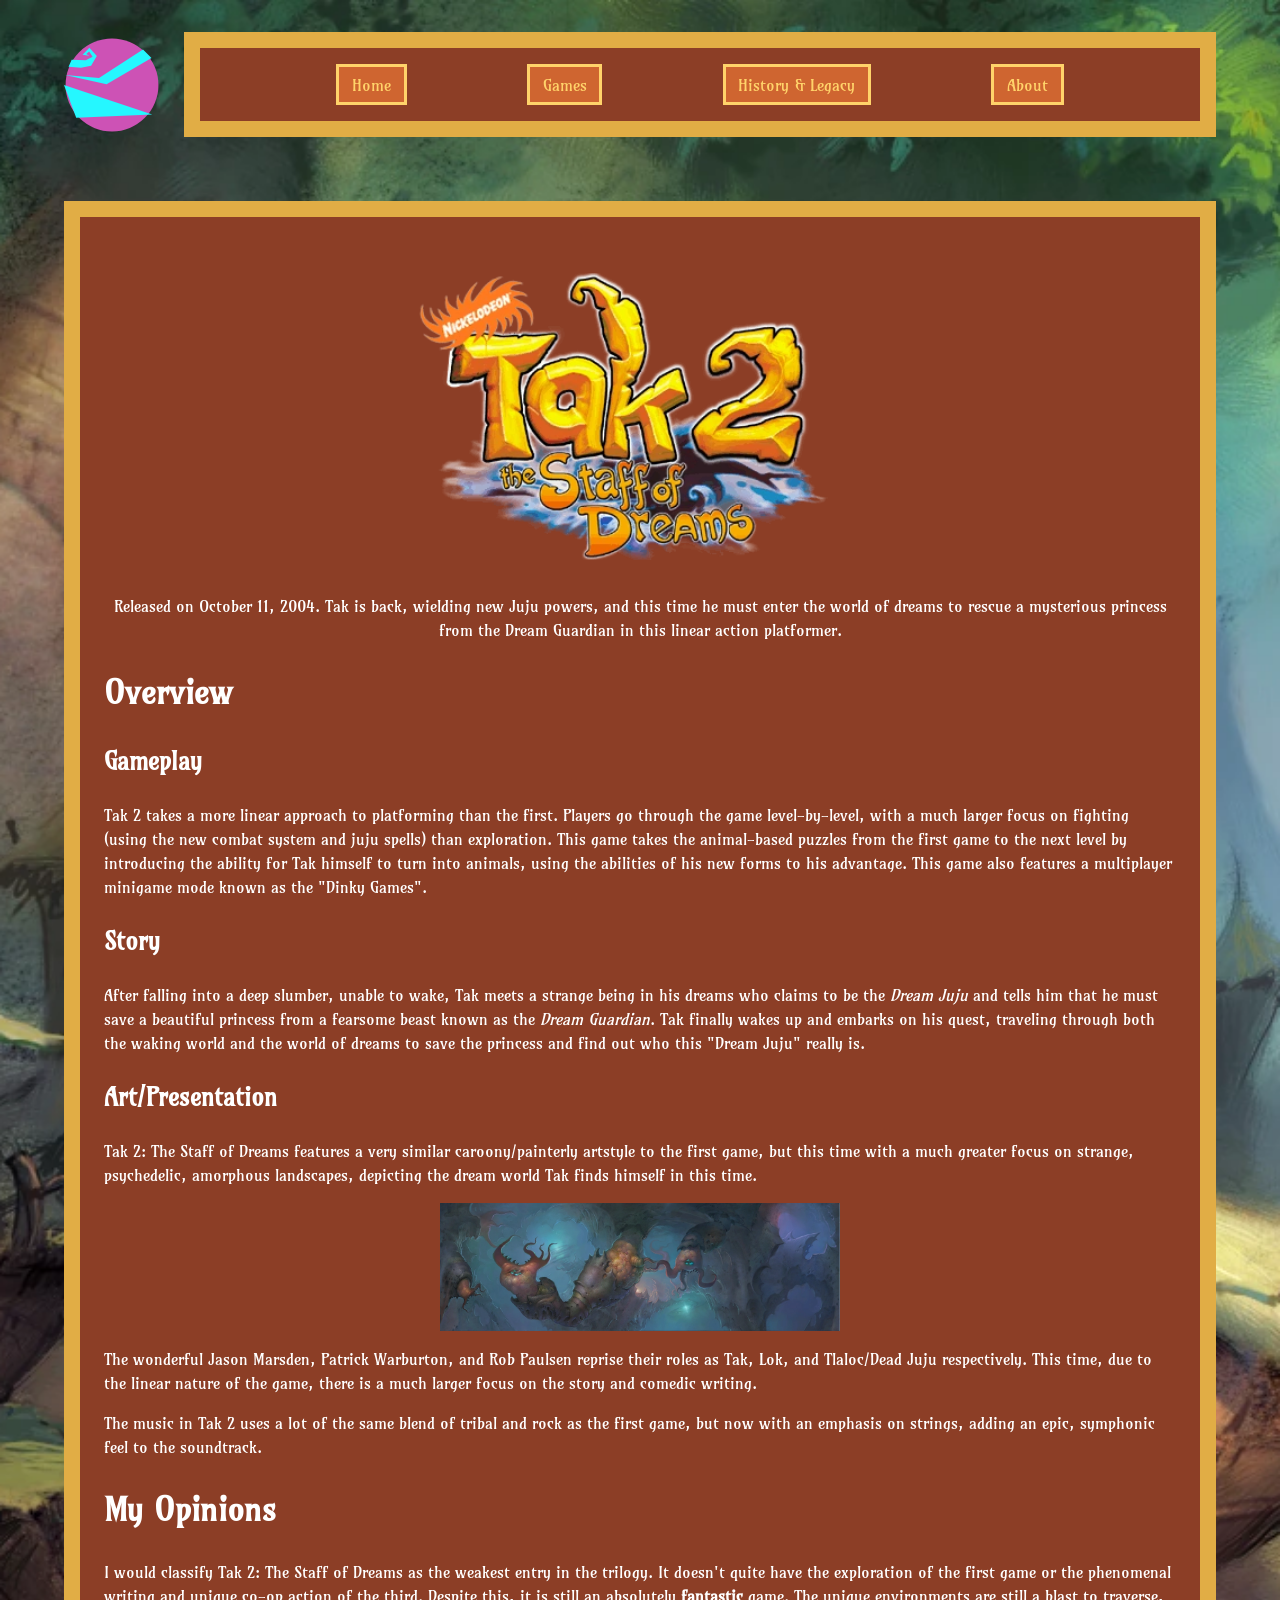
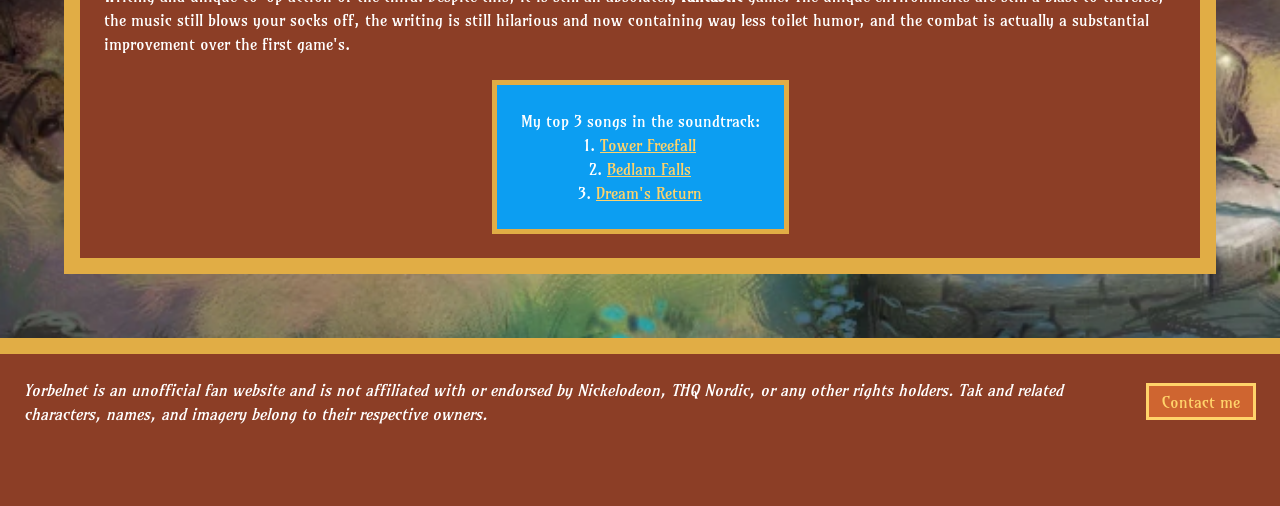
<file: tak2.html>
<!DOCTYPE html>
<html lang="en">
<head>
    <meta charset="UTF-8">
    <meta name="viewport" content="width=device-width, initial-scale=1.0">
    <title>Tak 2: The Staff of Dreams | Yorbelnet</title>
    <link rel="icon" type="image/svg+xml" href="assets/Yorbel.svg">
    <link rel="stylesheet" href="styles.css">
</head>
<body>
    <header>
        <site-logo>
            <a href="index.html" title="Go to homepage" aria-label="Go to homepage">
                <svg width="50" height="50" viewBox="0 0 124 124" fill="none" aria-hidden="true">
                    <circle cx="62" cy="62" r="60" fill="#cd52b5"/>
                    <polygon points="0,62 15.8,104.2 114,100" fill="#25f7ff"/>
                    <polygon points="1.5,49 55,61 113,27 102,16 45.2,53" fill="#25f7ff"/>
                    <polygon points="5.9,38.4 22,39.7 35,37.2 42.4,24.5 32.8,14 24,22.9 32.8,24.2 28.8,22.0 32.5,18.6 36.9,25.4 28.2,30.1 9.9,29.4" fill="#25f7ff"/>
                </svg>
            </a>
        </site-logo>
        <nav>
            <ul>
                <li><nav-item><a href="index.html" title="Go to homepage">Home</a></nav-item></li>
                <li>
                    <nav-item><a href="games.html" title="Learn about the games">Games</a></nav-item>
                    <nav-dropdown>
                        <nav-sub-item><a href="tak1.html" title="Learn about the first game">Tak and the Power of Juju</a></nav-sub-item>
                        <nav-sub-item><a href="tak2.html" title="Learn about the second game" class="active">Tak 2: The Staff of Dreams</a></nav-sub-item>
                        <nav-sub-item><a href="tak3.html" title="Learn about the third game">Tak: The Great Juju Challenge</a></nav-sub-item>
                    </nav-dropdown>
                </li>
                <li><nav-item><a href="history.html" title="Learn about the history and legacy of the series">History & Legacy</a></nav-item></li>
                <li><nav-item><a href="about.html" title="Learn about the website">About</a></nav-item></li>
            </ul>
        </nav>
    </header>

    <main>
        <noscript>
            <p>Javascript is disabled in your browser. Some features may not work as expected.</p>
        </noscript>
        <h1>
            <picture>
                <source media="(max-width: 600px)" srcset="assets/Tak_2_Logo.webp" width="200">
                <img src="assets/Tak_2_Logo.webp" alt="Tak 2: The Staff of Dreams" width="400">
            </picture>
        </h1>
        <page-description>Released on October 11, 2004. Tak is back, wielding new Juju powers, and this time he must enter the world of dreams to rescue a mysterious princess from the Dream Guardian in this linear action platformer.</page-description>
        <section>
            <h2>Overview</h2>
            <h3>Gameplay</h3>
            <p>
                Tak 2 takes a more linear approach to platforming than the first. Players go through the game
                level-by-level, with a much larger focus on fighting (using the new combat system and juju spells)
                than exploration. This game takes the animal-based puzzles from the first game to the next level
                by introducing the ability for Tak himself to turn into animals, using the abilities of his new
                forms to his advantage. This game also features a multiplayer minigame mode known as the "Dinky Games".
            </p>
            <h3>Story</h3>
            <p>
                After falling into a deep slumber, unable to wake, Tak meets a strange being in his dreams who
                claims to be the <em>Dream Juju</em> and tells him that he must save a beautiful princess from
                a fearsome beast known as the <em>Dream Guardian</em>. Tak finally wakes up and embarks on his
                quest, traveling through both the waking world and the world of dreams to save the princess and
                find out who this "Dream Juju" really is.
            </p>
            <h3>Art/Presentation</h3>
            <p>
                Tak 2: The Staff of Dreams features a very similar caroony/painterly artstyle to the first game,
                but this time with a much greater focus on strange, psychedelic, amorphous landscapes, depicting
                the dream world Tak finds himself in this time.
            </p>
            <img src="assets/Dark_dreamworld.webp" alt="Concept art of a strange nightmarish backdrop" width="400">
            <p>
                The wonderful Jason Marsden, Patrick Warburton, and Rob Paulsen reprise their roles as Tak, Lok, and
                Tlaloc/Dead Juju respectively. This time, due to the linear nature of the game, there is a much
                larger focus on the story and comedic writing.
            </p>
            <p>
                The music in Tak 2 uses a lot of the same blend of tribal and rock as the first game, but now with
                an emphasis on strings, adding an epic, symphonic feel to the soundtrack.
            </p>
        </section>
        <section>
            <h2>My Opinions</h2>
            <p>
                I would classify Tak 2: The Staff of Dreams as the weakest entry in the trilogy. It doesn't quite
                have the exploration of the first game or the phenomenal writing and unique co-op action of the third.
                Despite this, it is still an absolutely <strong>fantastic</strong> game. The unique environments are
                still a blast to traverse, the music still blows your socks off, the writing is still hilarious and
                now containing way less toilet humor, and the combat is actually a substantial improvement over the
                first game's.
            </p>
            <music-ranking>
                My top 3 songs in the soundtrack:
                <ol>
                    <li><a href="https://youtu.be/oZkXu9BifzI" title="Listen to the song!" target="_blank" rel="noopener noreferrer">Tower Freefall</a></li>
                    <li><a href="https://youtu.be/kxZZEqcZJgo" title="Listen to the song!" target="_blank" rel="noopener noreferrer">Bedlam Falls</a></li>
                    <li><a href="https://youtu.be/k6D6a80Wz1o" title="Listen to the song!" target="_blank" rel="noopener noreferrer">Dream's Return</a></li>
                </ol>
            </music-ranking>
        </section>
    </main>

    <footer>
        <button commandfor="contact-me" command="show-modal">Contact me</button>
        <p><i>Yorbelnet is an unofficial fan website and is not affiliated with or endorsed by Nickelodeon, THQ Nordic, or any other rights holders. Tak and related characters, names, and imagery belong to their respective owners.</i></p>
    </footer>

    <dialog id="contact-me">
        <form action="#" method="post">
            <fieldset>
                <legend><b>Contact Information</b></legend>
                <label for="name">Name:</label>
                <input type="text" id="name" name="name" placeholder="Enter your name" required>
                <label for="email">Email:</label>
                <input type="email" id="email" name="email" placeholder="Enter your email" required>
            </fieldset>
            <hr>
            <fieldset>
                <legend><b>Your question</b></legend>
                <label for="question">Question:</label>
                <textarea id="question" name="question" rows="4" placeholder="Write your question here..." required></textarea>
            </fieldset>
            <button type="submit">Submit</button>
            <button type="button" commandfor="contact-me" command="close">Close</button>
        </form>
    </dialog>
</body>
</html>
</file>
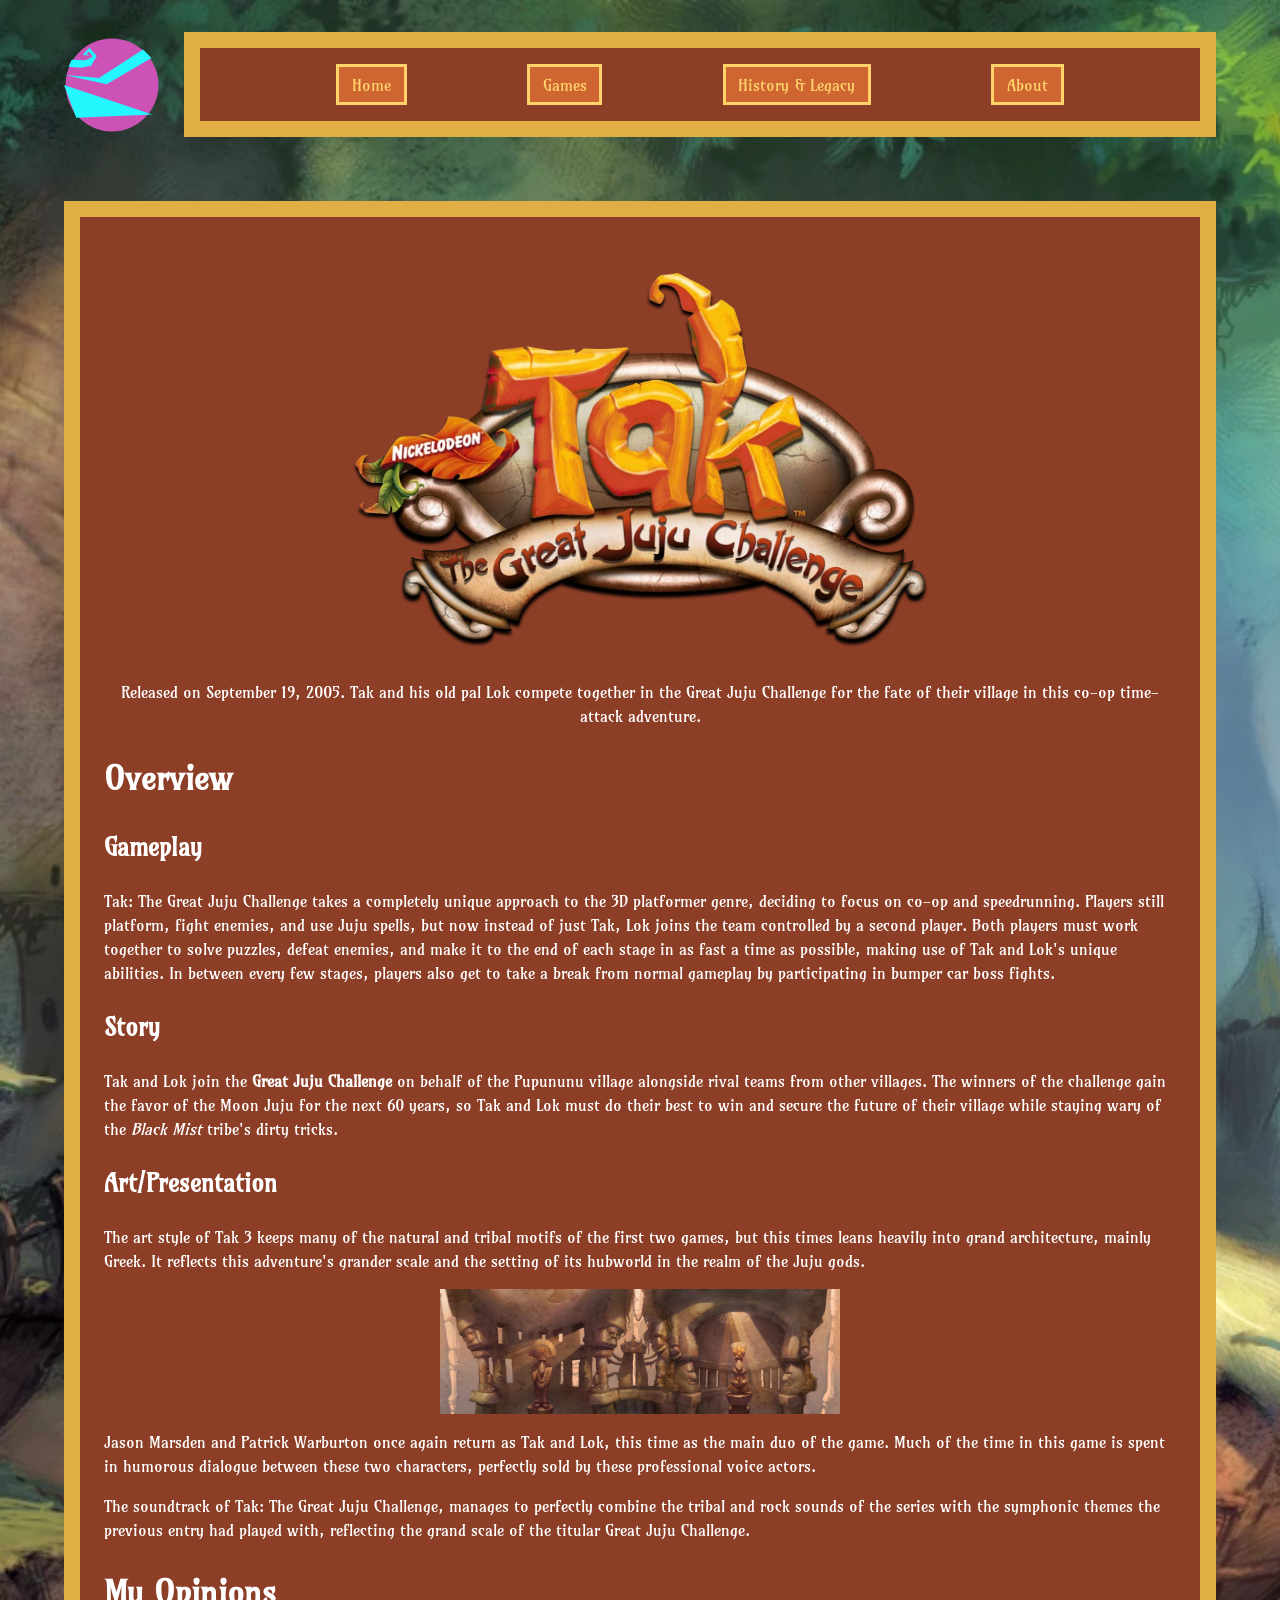
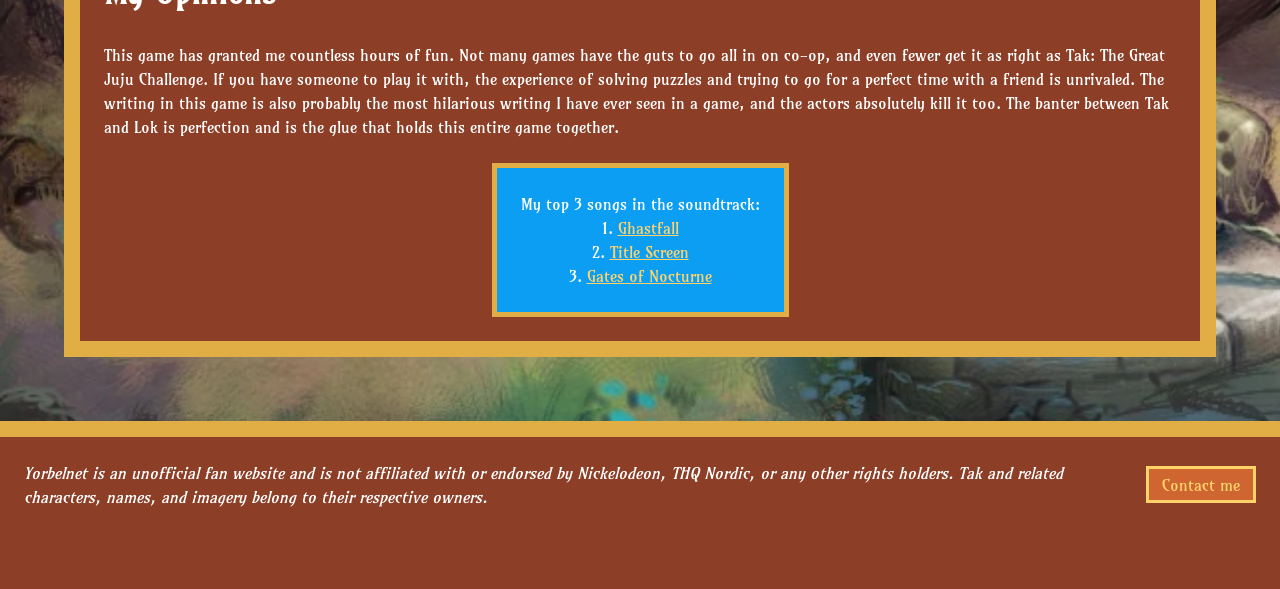
<file: tak3.html>
<!DOCTYPE html>
<html lang="en">
<head>
    <meta charset="UTF-8">
    <meta name="viewport" content="width=device-width, initial-scale=1.0">
    <title>Tak: The Great Juju Challenge | Yorbelnet</title>
    <link rel="icon" type="image/svg+xml" href="assets/Yorbel.svg">
    <link rel="stylesheet" href="styles.css">
</head>
<body>
    <header>
        <site-logo>
            <a href="index.html" title="Go to homepage" aria-label="Go to homepage">
                <svg width="50" height="50" viewBox="0 0 124 124" fill="none" aria-hidden="true">
                    <circle cx="62" cy="62" r="60" fill="#cd52b5"/>
                    <polygon points="0,62 15.8,104.2 114,100" fill="#25f7ff"/>
                    <polygon points="1.5,49 55,61 113,27 102,16 45.2,53" fill="#25f7ff"/>
                    <polygon points="5.9,38.4 22,39.7 35,37.2 42.4,24.5 32.8,14 24,22.9 32.8,24.2 28.8,22.0 32.5,18.6 36.9,25.4 28.2,30.1 9.9,29.4" fill="#25f7ff"/>
                </svg>
            </a>
        </site-logo>
        <nav>
            <ul>
                <li><nav-item><a href="index.html" title="Go to homepage">Home</a></nav-item></li>
                <li>
                    <nav-item><a href="games.html" title="Learn about the games">Games</a></nav-item>
                    <nav-dropdown>
                        <nav-sub-item><a href="tak1.html" title="Learn about the first game">Tak and the Power of Juju</a></nav-sub-item>
                        <nav-sub-item><a href="tak2.html" title="Learn about the second game">Tak 2: The Staff of Dreams</a></nav-sub-item>
                        <nav-sub-item><a href="tak3.html" title="Learn about the third game" class="active">Tak: The Great Juju Challenge</a></nav-sub-item>
                    </nav-dropdown>
                </li>
                <li><nav-item><a href="history.html" title="Learn about the history and legacy of the series">History & Legacy</a></nav-item></li>
                <li><nav-item><a href="about.html" title="Learn about the website">About</a></nav-item></li>
            </ul>
        </nav>
    </header>

    <main>
        <noscript>
            <p>Javascript is disabled in your browser. Some features may not work as expected.</p>
        </noscript>
        <h1>
            <picture>
                <source media="(max-width: 600px)" srcset="assets/Tak_the_great_juju_challenge_logo.webp" width="200">
                <img src="assets/Tak_the_great_juju_challenge_logo.webp" alt="Tak: The Great Juju Challenge" width="400">
            </picture>
        </h1>
        <page-description>Released on September 19, 2005. Tak and his old pal Lok compete together in the Great Juju Challenge for the fate of their village in this co-op time-attack adventure.</page-description>
        <section>
            <h2>Overview</h2>
            <h3>Gameplay</h3>
            <p>
                Tak: The Great Juju Challenge takes a completely unique approach to the 3D platformer genre, deciding
                to focus on co-op and speedrunning. Players still platform, fight enemies, and use Juju spells,
                but now instead of just Tak, Lok joins the team controlled by a second player. Both players must
                work together to solve puzzles, defeat enemies, and make it to the end of each stage in as fast a
                time as possible, making use of Tak and Lok's unique abilities. In between every few stages, players
                also get to take a break from normal gameplay by participating in bumper car boss fights.
            </p>
            <h3>Story</h3>
            <p>
                Tak and Lok join the <strong>Great Juju Challenge</strong> on behalf of the Pupununu village alongside rival teams
                from other villages. The winners of the challenge gain the favor of the Moon Juju for the next 60
                years, so Tak and Lok must do their best to win and secure the future of their village while staying
                wary of the <em>Black Mist</em> tribe's dirty tricks.
            </p>
            <h3>Art/Presentation</h3>
            <p>
                The art style of Tak 3 keeps many of the natural and tribal motifs of the first two games, but this
                times leans heavily into grand architecture, mainly Greek. It reflects this adventure's grander
                scale and the setting of its hubworld in the realm of the Juju gods.
            </p>
            <img src="assets/LightTemple.jpg" alt="Concept art of the Temple of Light, featuring grand architecture and large statues" width="400">
            <p>
                Jason Marsden and Patrick Warburton once again return as Tak and Lok, this time as the main duo of
                the game. Much of the time in this game is spent in humorous dialogue between these two characters,
                perfectly sold by these professional voice actors.
            </p>
            <p>
                The soundtrack of Tak: The Great Juju Challenge, manages to perfectly combine the tribal and rock
                sounds of the series with the symphonic themes the previous entry had played with, reflecting the
                grand scale of the titular Great Juju Challenge.
            </p>
        </section>
        <section>
            <h2>My Opinions</h2>
            <p>
                This game has granted me countless hours of fun. Not many games have the guts to go all in on
                co-op, and even fewer get it as right as Tak: The Great Juju Challenge. If you have someone to
                play it with, the experience of solving puzzles and trying to go for a perfect time with a friend
                is unrivaled. The writing in this game is also probably the most hilarious writing I have ever
                seen in a game, and the actors absolutely kill it too. The banter between Tak and Lok is perfection
                and is the glue that holds this entire game together.
            </p>
            <music-ranking>
                My top 3 songs in the soundtrack:
                <ol>
                    <li><a href="https://youtu.be/eYYmPlM8A4M" title="Listen to the song!" target="_blank" rel="noopener noreferrer">Ghastfall</a></li>
                    <li><a href="https://youtu.be/DwIEMbC4Hfk" title="Listen to the song!" target="_blank" rel="noopener noreferrer">Title Screen</a></li>
                    <li><a href="https://youtu.be/iYdQydPV4IE" title="Listen to the song!" target="_blank" rel="noopener noreferrer">Gates of Nocturne</a></li>
                </ol>
            </music-ranking>
        </section>
    </main>

    <footer>
        <button commandfor="contact-me" command="show-modal">Contact me</button>
        <p><i>Yorbelnet is an unofficial fan website and is not affiliated with or endorsed by Nickelodeon, THQ Nordic, or any other rights holders. Tak and related characters, names, and imagery belong to their respective owners.</i></p>
    </footer>

    <dialog id="contact-me">
        <form action="#" method="post">
            <fieldset>
                <legend><b>Contact Information</b></legend>
                <label for="name">Name:</label>
                <input type="text" id="name" name="name" placeholder="Enter your name" required>
                <label for="email">Email:</label>
                <input type="email" id="email" name="email" placeholder="Enter your email" required>
            </fieldset>
            <hr>
            <fieldset>
                <legend><b>Your question</b></legend>
                <label for="question">Question:</label>
                <textarea id="question" name="question" rows="4" placeholder="Write your question here..." required></textarea>
            </fieldset>
            <button type="submit">Submit</button>
            <button type="button" commandfor="contact-me" command="close">Close</button>
        </form>
    </dialog>
</body>
</html>
</file>
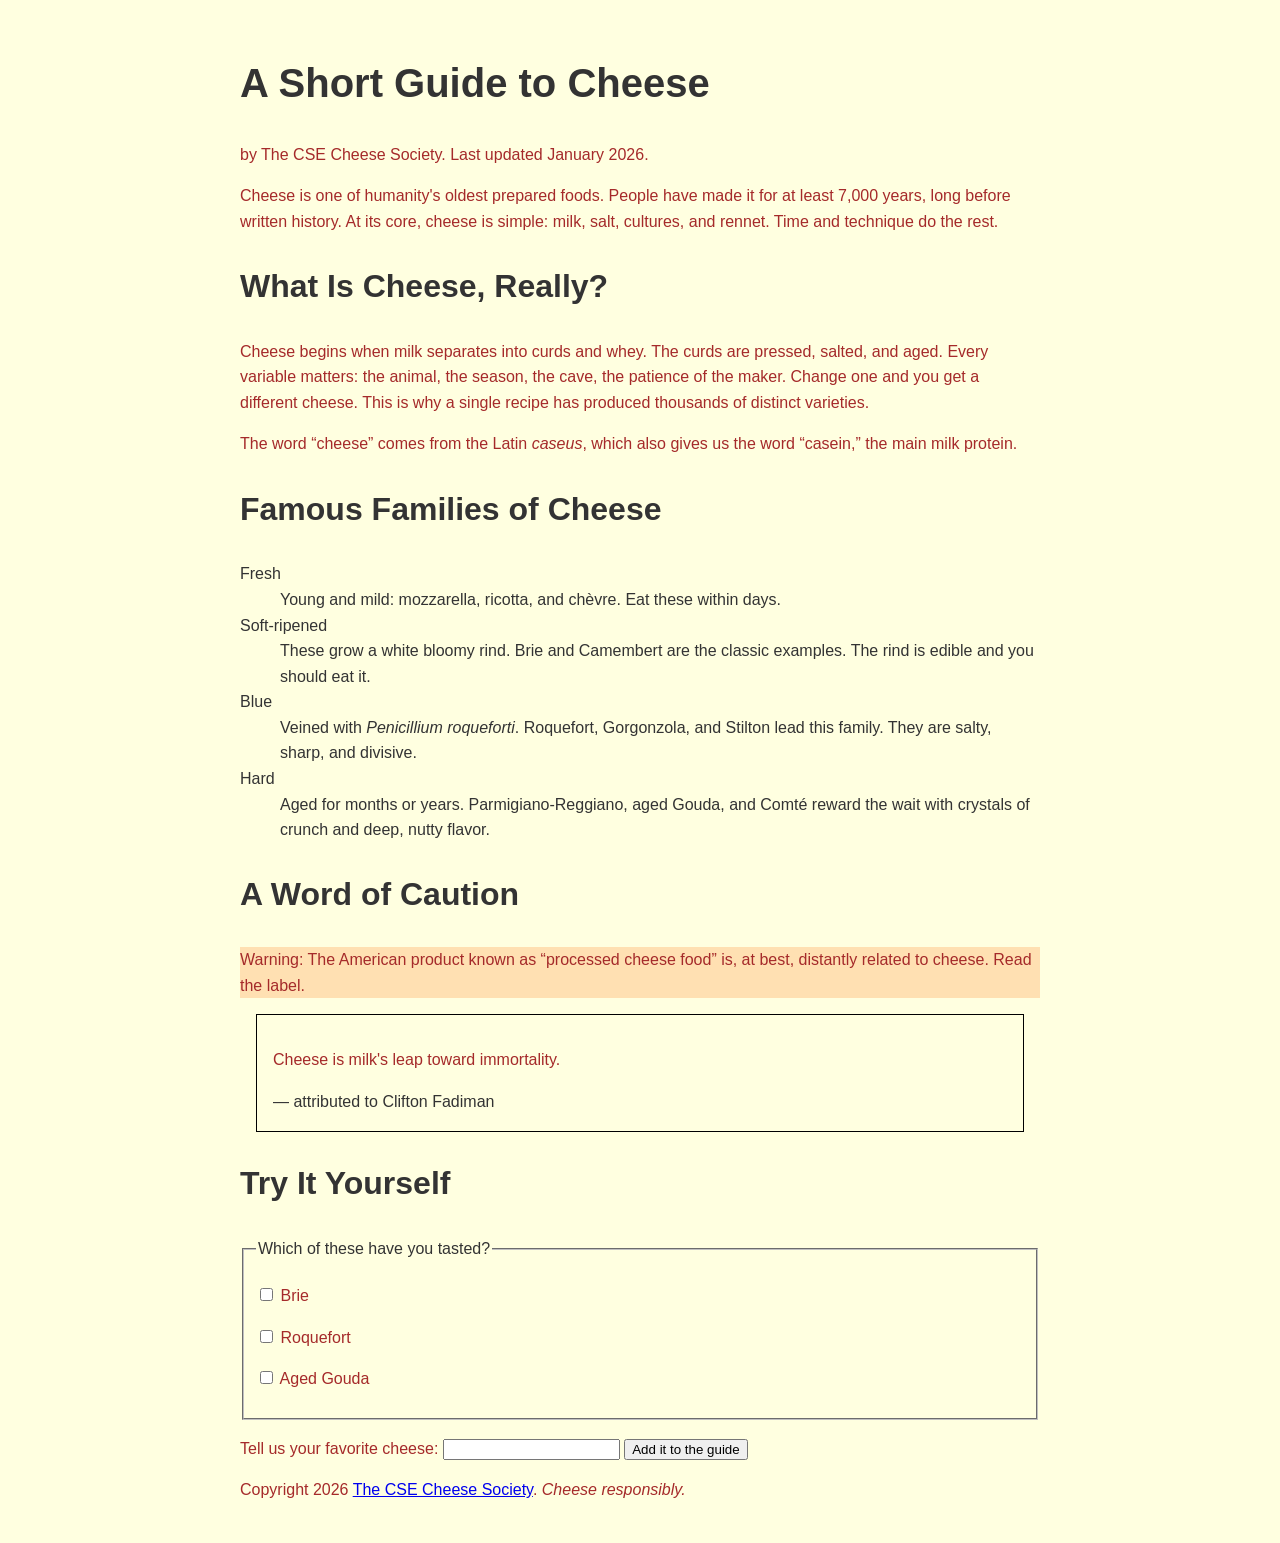
<file: part1/cheese.html>
<!DOCTYPE html>
<html lang="en">
<head>
  <meta charset="UTF-8">
  <meta name="viewport" content="width=device-width, initial-scale=1">
  <title>A Short Guide to Cheese</title>
  <link rel="stylesheet" href="cheese.css">
</head>
<body>
  <header>
    <h1>A Short Guide to Cheese</h1>
    <p>by The CSE Cheese Society. Last updated <time datetime="2026-01">January 2026</time>.</p>
  </header>

  <main>
    <article>
      <p>Cheese is one of humanity's oldest prepared foods. People have made
      it for at least 7,000 years, long before written history. At its core,
      cheese is simple: milk, salt, cultures, and rennet. Time and technique
      do the rest.</p>

      <section>
        <h2>What Is Cheese, Really?</h2>
        <p>Cheese begins when milk separates into curds and whey. The curds
        are pressed, salted, and aged. Every variable matters: the animal,
        the season, the cave, the patience of the maker. Change one and you
        get a different cheese. This is why a single recipe has produced
        thousands of distinct varieties.</p>
        <p>The word <q>cheese</q> comes from the Latin
        <span class="latin" lang="la">caseus</span>, which also gives us the word
        <q>casein,</q> the main milk protein.</p>
      </section>

      <section>
        <h2>Famous Families of Cheese</h2>

        <dl>
          <dt>Fresh</dt>
          <dd>Young and mild: mozzarella, ricotta, and
          <span lang="fr">chèvre</span>. Eat these within days.</dd>

          <dt>Soft-ripened</dt>
          <dd>These grow a white bloomy rind. Brie and Camembert are the
          classic examples. The rind is edible and you should eat it.</dd>

          <dt>Blue</dt>
          <dd>Veined with <span class="latin" lang="la">Penicillium
          roqueforti</span>. Roquefort, Gorgonzola, and Stilton lead this
          family. They are salty, sharp, and divisive.</dd>

          <dt>Hard</dt>
          <dd>Aged for months or years. Parmigiano-Reggiano, aged Gouda,
          and <span lang="fr">Comté</span> reward the wait with crystals
          of crunch and deep, nutty flavor.</dd>
        </dl>
      </section>

      <section>
        <h2>A Word of Caution</h2>
        <p id="warning">Warning: The American product known as
        <q>processed cheese food</q> is, at best, distantly related to
        cheese. Read the label.</p>

        <blockquote>
          <p>Cheese is milk's leap toward immortality.</p>
          <footer>— attributed to Clifton Fadiman</footer>
        </blockquote>
      </section>

      <section>
        <h2>Try It Yourself</h2>
        <form>
          <fieldset>
            <legend>Which of these have you tasted?</legend>
            <p><input type="checkbox" id="c-brie" name="tasted" value="brie">
               <label for="c-brie">Brie</label></p>
            <p><input type="checkbox" id="c-roquefort" name="tasted" value="roquefort">
               <label for="c-roquefort">Roquefort</label></p>
            <p><input type="checkbox" id="c-gouda" name="tasted" value="gouda">
               <label for="c-gouda">Aged Gouda</label></p>
          </fieldset>
          <p>
            <label for="fav">Tell us your favorite cheese:</label>
            <input type="text" id="fav" name="favorite">
            <button type="submit">Add it to the guide</button>
          </p>
        </form>
      </section>
    </article>
  </main>
  <footer>
    <p>Copyright 2026 <a href="https://example.com/cheese-society">The CSE
    Cheese Society</a>. <em>Cheese responsibly.</em></p>
  </footer>
</body>
</html>
</file>
<file: styles.css>
:root {
    --font-stack: Amarante, serif;
    --frame-fill: #8c3e26;
    --frame-border: #e1ad45;
    --frame-border-width: 1rem;
    --frame-margin: 4rem;
    --frame-padding: 1.5rem;
    --button-fill: #cf6530;
    --button-border: #ffd36a;
    --font-color: white;
    --music-fill: #0c9ef2;
    --nav-border-width: 0.2rem;
    --nav-item-padding: 0.35em 0.8em;
}

@font-face {
    font-family: Amarante;
    src: url("assets/Amarante/Amarante-Regular.ttf") format("truetype");
    font-weight: normal;
    font-style: normal;
}

body {
    font-family: var(--font-stack);
    color: var(--font-color);
    line-height: 1.5;
    background-color: #1a1a1a;
    background-image: url("assets/Village_art.webp");
    background-repeat: no-repeat;
    background-position: center;
    background-size: cover;
    min-height: 100vh;
    margin: 0;
    display: flex;
    flex-direction: column;
}

a {
    color: var(--button-border);
}

a:hover,
button:hover {
    color: var(--font-color);
}

a:focus,
button:focus,
input:focus,
textarea:focus {
    outline: 0.15rem solid var(--font-color);
    outline-offset: 0.15rem;
}

h1 {
    font-size: 3rem;
    text-align: center;

    img {
        width: 36rem;
        max-width: 100%;
        height: auto;
    }
}

h2 {
    font-size: 2rem;
}

h3 {
    font-size: 1.5rem;
}

page-description {
    display: block;
    text-align: center;
}

music-ranking {
    display: block;
    width: fit-content;
    max-width: 100%;
    margin-top: var(--frame-padding);
    margin-left: auto;
    margin-right: auto;
    padding: var(--frame-padding);
    border: 0.35rem solid var(--frame-border);
    background-color: var(--music-fill);
    text-align: center;

    ol {
        list-style-position: inside;
        margin: 0;
        padding: 0;
    }
}

img,
iframe {
    display: block;
    margin-left: auto;
    margin-right: auto;
}

label[for="nitrorad-video"] {
    text-align: center;
}

button {
    padding: var(--nav-item-padding);
    border: var(--nav-border-width) solid var(--button-border);
    background-color: var(--button-fill);
    color: var(--button-border);
    font-family: inherit;
    font-size: inherit;
}

label {
    display: block;
    margin-top: 0.75em;
}

input,
textarea {
    display: block;
    width: 100%;
    box-sizing: border-box;
}

header {
    display: flex;
    align-items: center;
    gap: var(--frame-padding);
    margin: 2rem var(--frame-margin) 0;
}

site-logo {
    a {
        display: block;
        border-radius: 50%;
    }

    a:hover,
    a:focus {
        outline: none;
        box-shadow: 0 0 1.5rem white;
    }

    svg {
        display: block;
        width: 6rem;
        height: 6rem;
    }
}

nav {
    flex: 1;
    padding: 1rem;
    border: var(--frame-border-width) solid var(--frame-border);
    background-color: var(--frame-fill);

    /* Child: the top row of nav links */
    > ul {
        display: flex;
        align-items: center;
        justify-content: space-evenly;
        margin: 0;
        padding: 0;
        list-style: none;

        > li {
            position: relative;
        }
    }

    li:hover > nav-dropdown,
    li:focus-within > nav-dropdown {
        display: flex;
    }
}

nav-item {
    display: inline-block;

    a {
        display: block;
        padding: var(--nav-item-padding);
        border: var(--nav-border-width) solid var(--button-border);
        background-color: var(--button-fill);
        color: var(--button-border);
        text-decoration: none;
    }
}

nav-dropdown {
    display: none;
    position: absolute;
    top: 0;
    left: calc(100% - var(--nav-border-width));
    z-index: 1;
    flex-direction: column;
    background-color: var(--button-fill);
    border: var(--nav-border-width) solid var(--button-border);
    white-space: nowrap;
}

nav-sub-item {
    display: block;

    a {
        display: block;
        padding: var(--nav-item-padding);
        color: var(--button-border);
        text-decoration: none;
    }
}

/* Adjacent sibling: the line between one game and the next */
nav-sub-item + nav-sub-item {
    border-top: 1px solid var(--button-border);
}

main {
    margin: var(--frame-margin);
    padding: var(--frame-padding);
    border: var(--frame-border-width) solid var(--frame-border);
    background-color: var(--frame-fill);
}

#home-links {
    display: flex;
    align-items: stretch;
    gap: var(--frame-padding);

    a {
        flex: 1;
        min-width: 0;
        display: flex;
        align-items: center;
        justify-content: center;
        box-sizing: border-box;
        padding: 0.6em;
        border: var(--nav-border-width) solid var(--button-border);
        background-color: var(--button-fill);
        font-size: 3rem;
        line-height: 1.1;
        text-align: center;
        text-decoration: none;
    }
}

footer {
    margin-top: auto;
    padding: var(--frame-padding) var(--frame-padding) 5rem;
    border-top: var(--frame-border-width) solid var(--frame-border);
    background-color: var(--frame-fill);
    display: flex;
    align-items: center;
    gap: var(--frame-padding);

    p {
        margin: 0;
    }

    button {
        order: 1;
        margin-left: auto;
        flex-shrink: 0;
    }
}

game-card {
    display: block;
    margin-top: var(--frame-padding);

    a {
        display: block;
        color: inherit;
        text-decoration: none;
    }

    a:hover article,
    a:focus article {
        border-color: var(--font-color);
    }

    article {
        display: grid;
        column-gap: var(--frame-padding);
        align-items: start;
        padding: var(--frame-padding);
        border: var(--frame-border-width) solid var(--frame-border);
        background-color: var(--frame-fill);
    }

    img {
        grid-row: 1 / span 3;
        display: block;
        width: 100%;
        height: auto;
    }

    h2 {
        margin-top: 0;
    }
}

/* Attribute: game cards with the cover on the left */
@media (min-width: 40rem) {
    game-card[class="image-left"] {
        article {
            grid-template-columns: 12rem 1fr;
        }

        img {
            grid-column: 1;
        }

        h2,
        release-date,
        p {
            grid-column: 2;
        }
    }
}

/* Attribute: game cards with the cover on the right */
@media (min-width: 40rem) {
    game-card[class="image-right"] {
        article {
            grid-template-columns: 1fr 12rem;
        }

        img {
            grid-column: 2;
        }

        h2,
        release-date,
        p {
            grid-column: 1;
        }
    }
}

release-date {
    display: block;
}

dialog {
    background-color: var(--frame-fill);
    border: var(--frame-border-width) solid var(--frame-border);
    padding: var(--frame-padding);
    font-family: inherit;
    color: inherit;

    fieldset {
        border: none;
        margin: 0;
        padding: 0;
    }

    hr {
        border: none;
        border-top: 1px solid var(--button-border);
    }
}

dialog::backdrop {
    background-color: rgb(0 0 0 / 70%);
}

@media (max-width: 40rem) {
    header,
    main {
        margin-left: 1rem;
        margin-right: 1rem;
    }

    header {
        flex-direction: column;
        align-items: stretch;
    }

    nav > ul {
        flex-direction: column;
        align-items: stretch;
    }

    nav-item {
        display: block;
    }

    nav-dropdown {
        position: static;
        white-space: normal;
    }

    #home-links {
        flex-direction: column;
    }

    game-card article {
        grid-template-columns: 1fr;
    }

    game-card img,
    game-card h2,
    game-card release-date,
    game-card p {
        grid-column: 1;
        grid-row: auto;
    }

    img {
        max-width: 100%;
        height: auto;
    }

    iframe {
        max-width: 100%;
    }
}
</file>
<file: part1/cheese.css>
/* Abdurrahman Syed
   https://github.com/TobbyTukaywan/CSE134B-HW3.git */

body {
    background-color: lightyellow;
	font-family: Arial, sans-serif;
	color: #333333;
	line-height: 1.6;
    max-width: 800px;
    margin-left: auto;
    margin-right: auto;
    padding: 1rem;
}

h1 {
    font-size: 2.5rem;
}

h2 {
    font-size: 2rem;
}

.latin {
	font-style: italic;
}

#warning {
	background-color: #ffe0b2;
}

blockquote {
	border: 1px solid black;
	margin: 1rem;
	padding: 1rem;
}

a:hover {
	color: red;
}

a:focus,
input:focus,
button:focus {
	outline: 2px solid blue;
}

p {
    color: orange;
}

p {
    color: brown;
}

/* Both rules have the same selector and specificity, but the second wins because it appears later in the stylesheet. */
</file>
